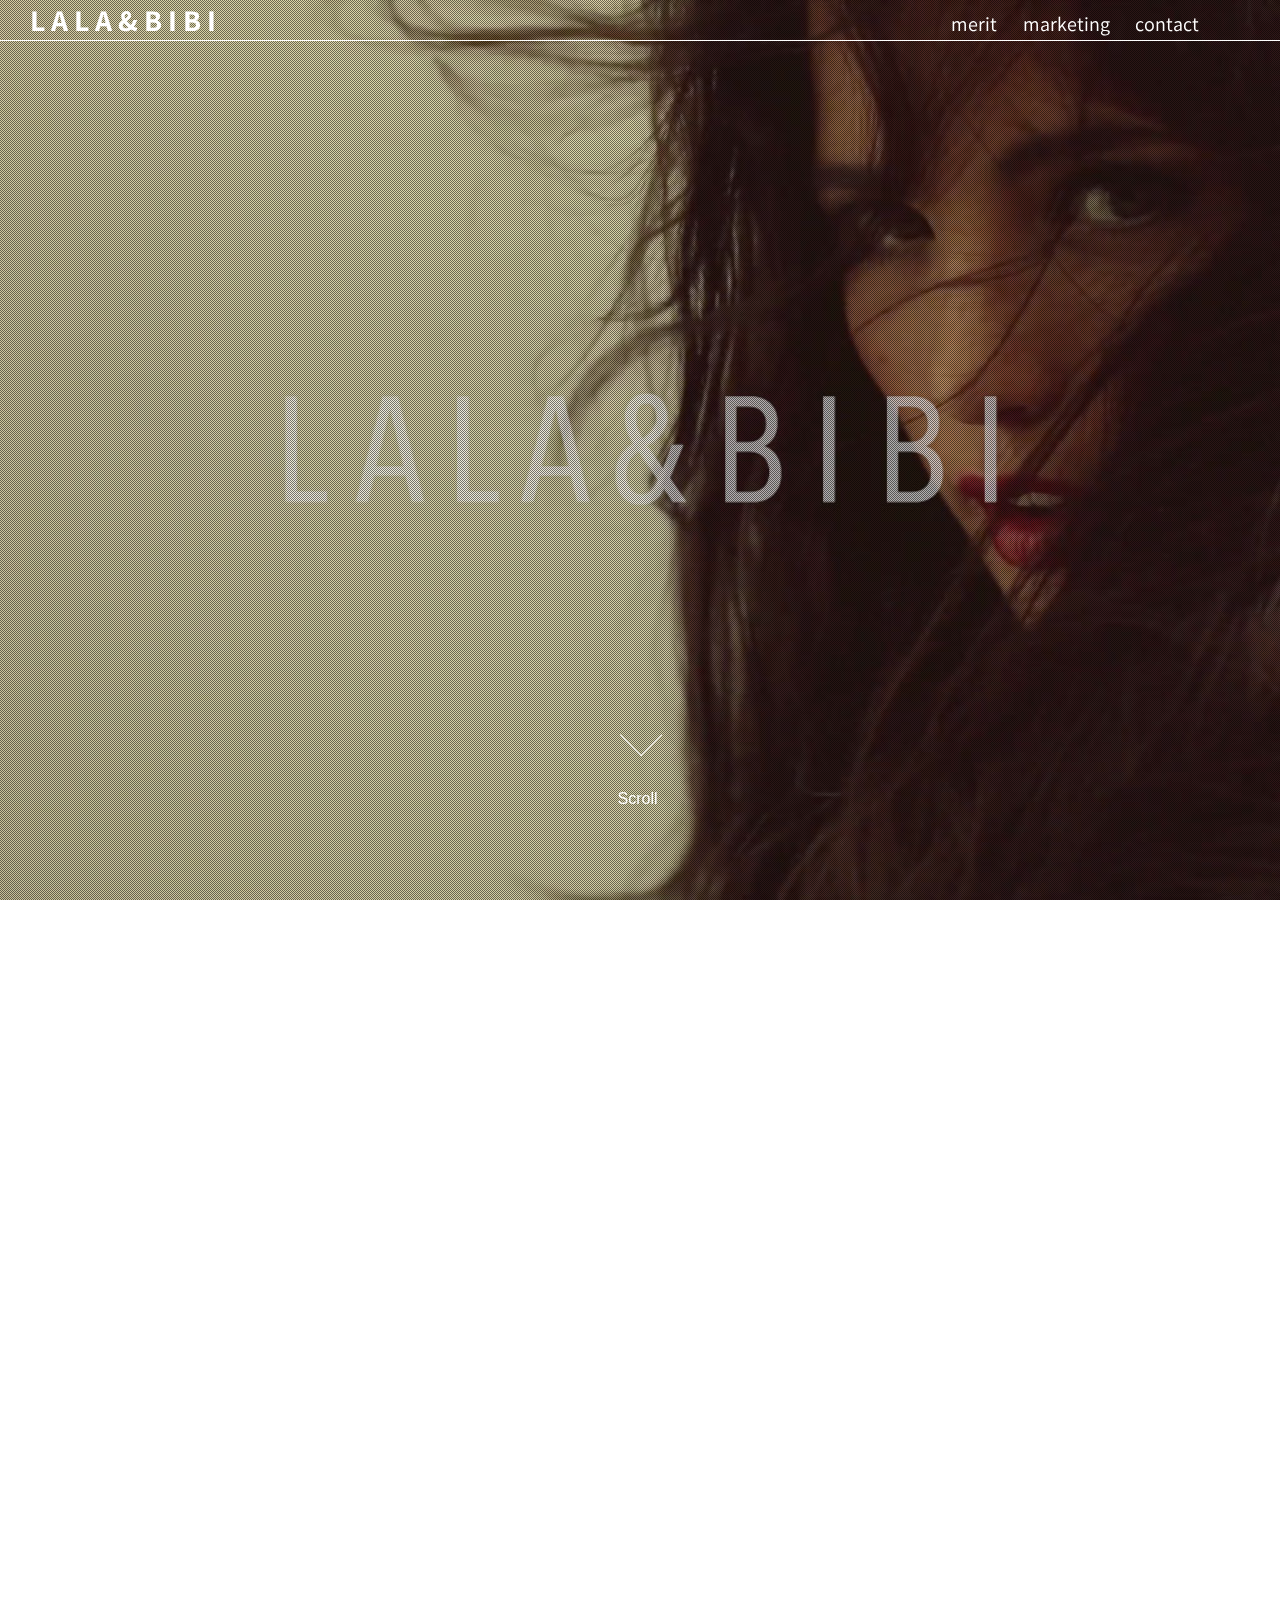
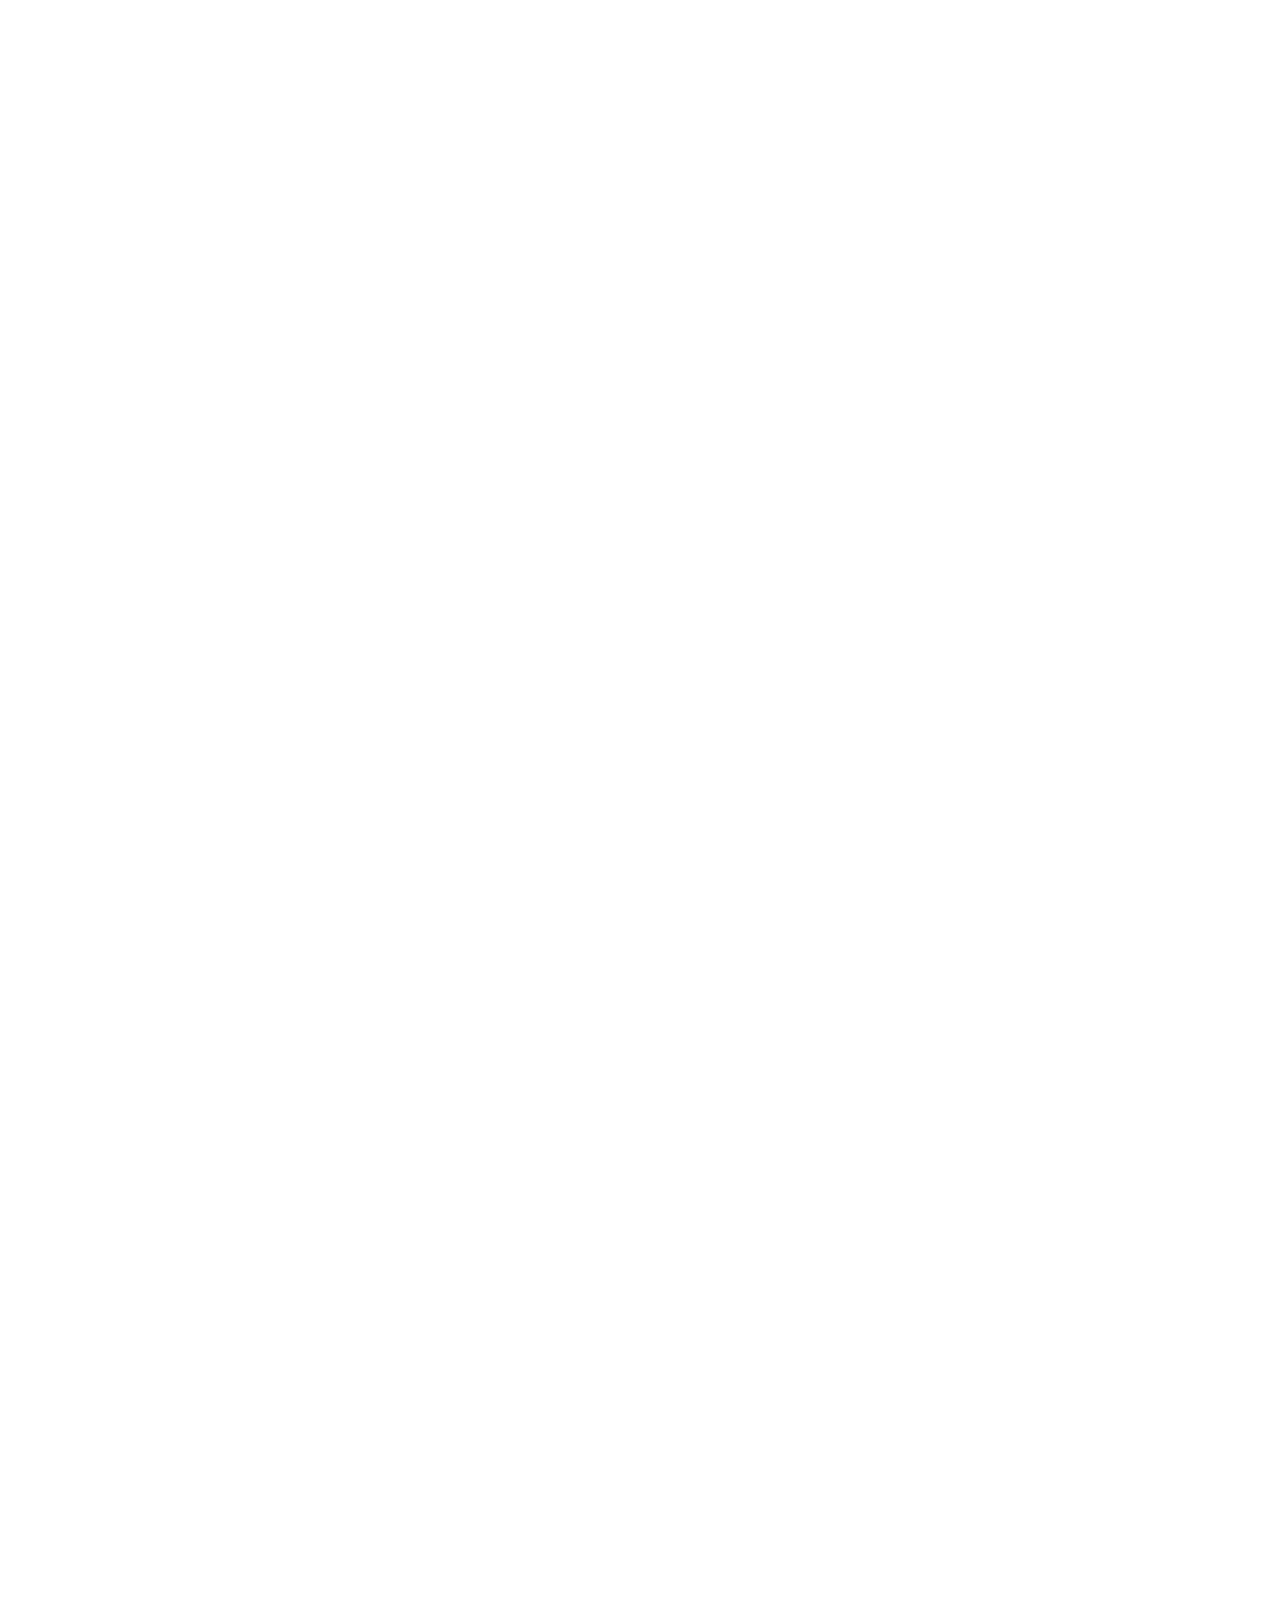
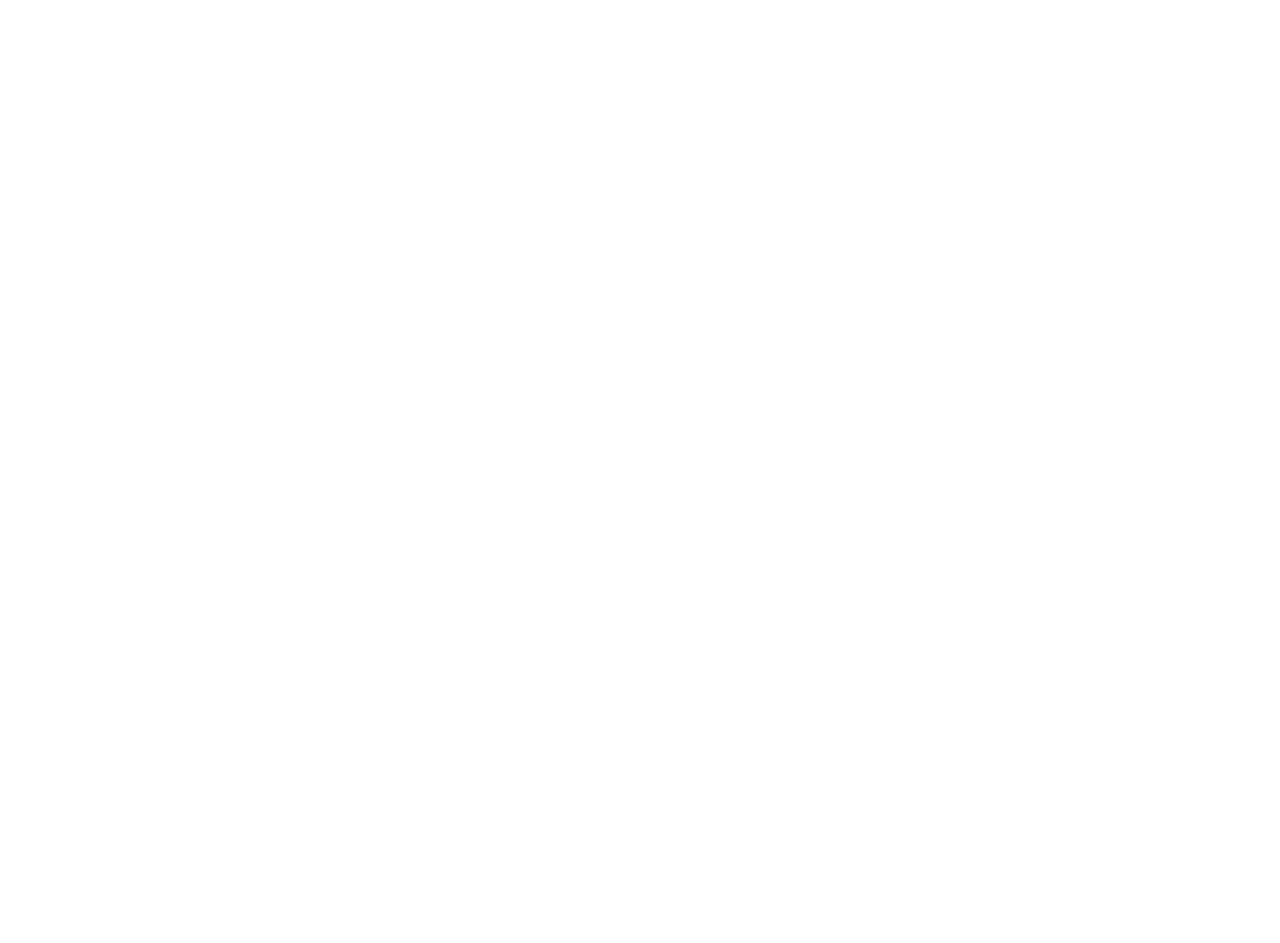
<file: index.html>
<!DOCTYPE html>
<html lang="ja">
<head>
<meta charset="utf-8">
<meta name="keywords" content="補正下着,代理店募集,副業,下着,内職,仕事探し,アルバイト,エステ,エステサロン,ランジェリー">
<meta name="description" content="エリアプラスララでは、LALA&BiBiの補正下着を販売しています。また、販売代理店も募集いますので、副業・内職・仕事探し・アルバイトにもってこいです。">
<meta name="viewport" content="width=device-width,inital-scale=1">
<meta name="robots" content="noindex">
<title>LALA&amp;BIBI</title>
<link rel="stylesheet" type="text/css" href="style.css">
<link rel="stylesheet" type="text/css" href="vegas.css">
<link href="https://fonts.googleapis.com/css?family=Assistant|Karma" rel="stylesheet">
<script src="https://ajax.googleapis.com/ajax/libs/jquery/1.11.0/jquery.min.js"></script>
<script src="js/vegas.min.js"></script>
<script>
$(function(){
  $('body').vegas({
    slides: [
     { src: 'img/bg1.jpg' },
     { src: 'img/bg2.jpg' },
     { src: 'img/bg3.jpg' }
    ],
    delay: 7000,
    timer: false,
    overlay: 'js/overlays/06.png',
    transition: 'fade2',
  });
});
</script>
<script>
	$(function () {
		setTimeout('contact()');
	});

	function contact() {
		$('#contact').animate({
			marginTop: '-=10px'
		}, 800).animate({
			marginTop: '+=10px'
		}, 800);
			setTimeout('contact()', 1600);
	}
</script>
</head>
<body>
    <header>
        <div class="header_title">
            <a href="./">
            <h1 class="title">L A L A &amp; B I B I</h1>
            </a>
        </div>
        <div class="textbox">
            <a class="text" href="./index2.html">merit</a>
            <a class="text" href="./index3.html">marketing</a>
            <a class="text" href="mailto:sy001008356@ind.bbiq.jp?subject=お問い合わせはコチラ
                &amp;body=◎ご担当者名%0d%0a◎会社名%0d%0a◎メールアドレス%0d%0a◎電話番号%0d%0a◎お問い合わせ内容">contact</a>
        </div>
    </header>
    <div class="firstview">
    	<div class="scroll"><span class="arrow"></span>Scroll</div>
    </div>
	<div id="title" class="slide top_header">
  		<h1 class="shop_name">LALA&amp;BIBI</h1>
        <p class="p1">
        ”かわいい”と”機能性”を両立させた補正下着
        </p>
        <iframe src="https://www.youtube.com/embed/1ETvPyeU5ek" frameborder="0" allowfullscreen></iframe>
        <p>TVの情報番組でも紹介されました!</p>
    </div>
	<div id="slide1" class="slide">
  		<div class="title">
            <h1>人気の秘密１ 光電子®繊維</h1>
            <h2>最新のテクノロジーが集結した補正下着</h2>
            <p>&#12304;光電子®繊維とは&#12305;</p>
            <p>純度の高い遠赤外線セラミックスと、特殊なファインセラミックスを<br>
                練り込んだ繊維を使用して、人間の持つ体温を吸収し、<br>
                遠赤エネルギーに変換・増幅させ人体へ再び放射しています。<br>
                生地に練り込んでいるので、効果は半永久的に持続し、<br>
                エネルギー源は体温を利用しているため、安心・安全です。 </p>
            <p>光電子®繊維の遠赤外線がもたらす２つの効果</p>
            <p>&#12304;冷えから体を守る&#12305;</p>
            <p>「冷え」は血管が収縮し、血液の循環が悪くなることで起ります。<br>
            冷え性やむくみやすい人は,血液やリンパの流れが悪くなり、<br>
            老廃物が体内に残りやすくなります。<br>
            光電子®繊維は、体温エネルギーを利用して遠赤エネルギーに変換し、<br>
            人体に放射するため、体を心から温め高い保温力を維持します。</p>
  		</div>
	</div>

    <div id="slide2" class="slide">
        <div class="title">
            <h1>人気の秘密２ APファイバー</h1>
            <p>&#12304;着ているだけでアンチエイジング&#12305;</p>
            <p>和名で「電気石」と呼ばれる花崗岩“トルマリン”を<br>
            生地に練り込むことで、上質のマイナスイオン効果を発揮し、<br>
            マイナスイオン、遠赤外線、消臭など複数の機能を発揮する特殊繊維です。<br>
            電気などのエネルギーを使わず、静止状態でも常に700～800個もの<br>
            マイナスイオンを発生させるため、リラクゼーション効果や<br>
            消臭効果、 UVカットなどの機能をもっています。 <br>
            バランスのとれたイオン空間を作ることで
            人間の生活環境により良い生活環境に戻すことができ、<br>
            着用する人が本当にリラックスできる状態をつくり出します。<br>
            また、人体を遠赤外線効果で暖める効果があり、寝具などにも活用されています。
            </p>
            <p>&#12304;APファイバーのマイナスイオンに期待される効果&#12305;</p>
            <p>遠赤効果（消臭・抗菌、血行の促進など）<br>
            リラクゼーション効果（副交感神経の活発化、α波の発生、
            血中酸素濃度の増加、血流改善など）<br>
            その他（UVカット・水分子の細分化など）
            </p>
        </div>
	</div>

	<div id="slide3" class="slide">
  		<div class="title">
    		<h1>人気の秘密３ アクアジョブ</h1>
            <p>&#12304;アクアジョブとは？&#12305;</p>
            <p>吸水・速乾性に優れた、旭化成開発の高機能繊維素材。<br>
            一般的なポリエステルに比べて繊維の構造が複雑なため、<br>
            ソフトな肌触りで汗などの水分を素早くたっぷり吸収、<br>
            吸った汗を肌に戻さず素早く拡散するので、肌をいつも快適なサラサラの状態に保ちます。<br>
            また、洗濯後の乾きが早く、お手入れしやすいのも特徴。<br>
            肌に直接身につけるインナーに、まさしく最適な素材です。</p>
  		</div>
  		<div id="contact">
 			<a href="mailto:sy001008356@ind.bbiq.jp?subject=お問い合わせはコチラ
    			&amp;body=◎ご担当者名%0d%0a◎会社名%0d%0a◎メールアドレス%0d%0a◎電話番号%0d%0a◎お問い合わせ内容">
        		<img src="img/contact1.png" alt="contact">
    		</a>
		</div>
        <div class="logo">
            <a href="./">
                <img src="img/logo02.png" width="207" height="28">
            </a>
        </div>
        <div class="menu">
            <a class="text2" href="./index4.html">LALA&amp;BIBI</a>
            <a class="text2" href="./index2.html">merit</a>
            <a class="text2" href="./index3.html">marketing</a>
        </div>
	</div>
</body>
</html>
</file>
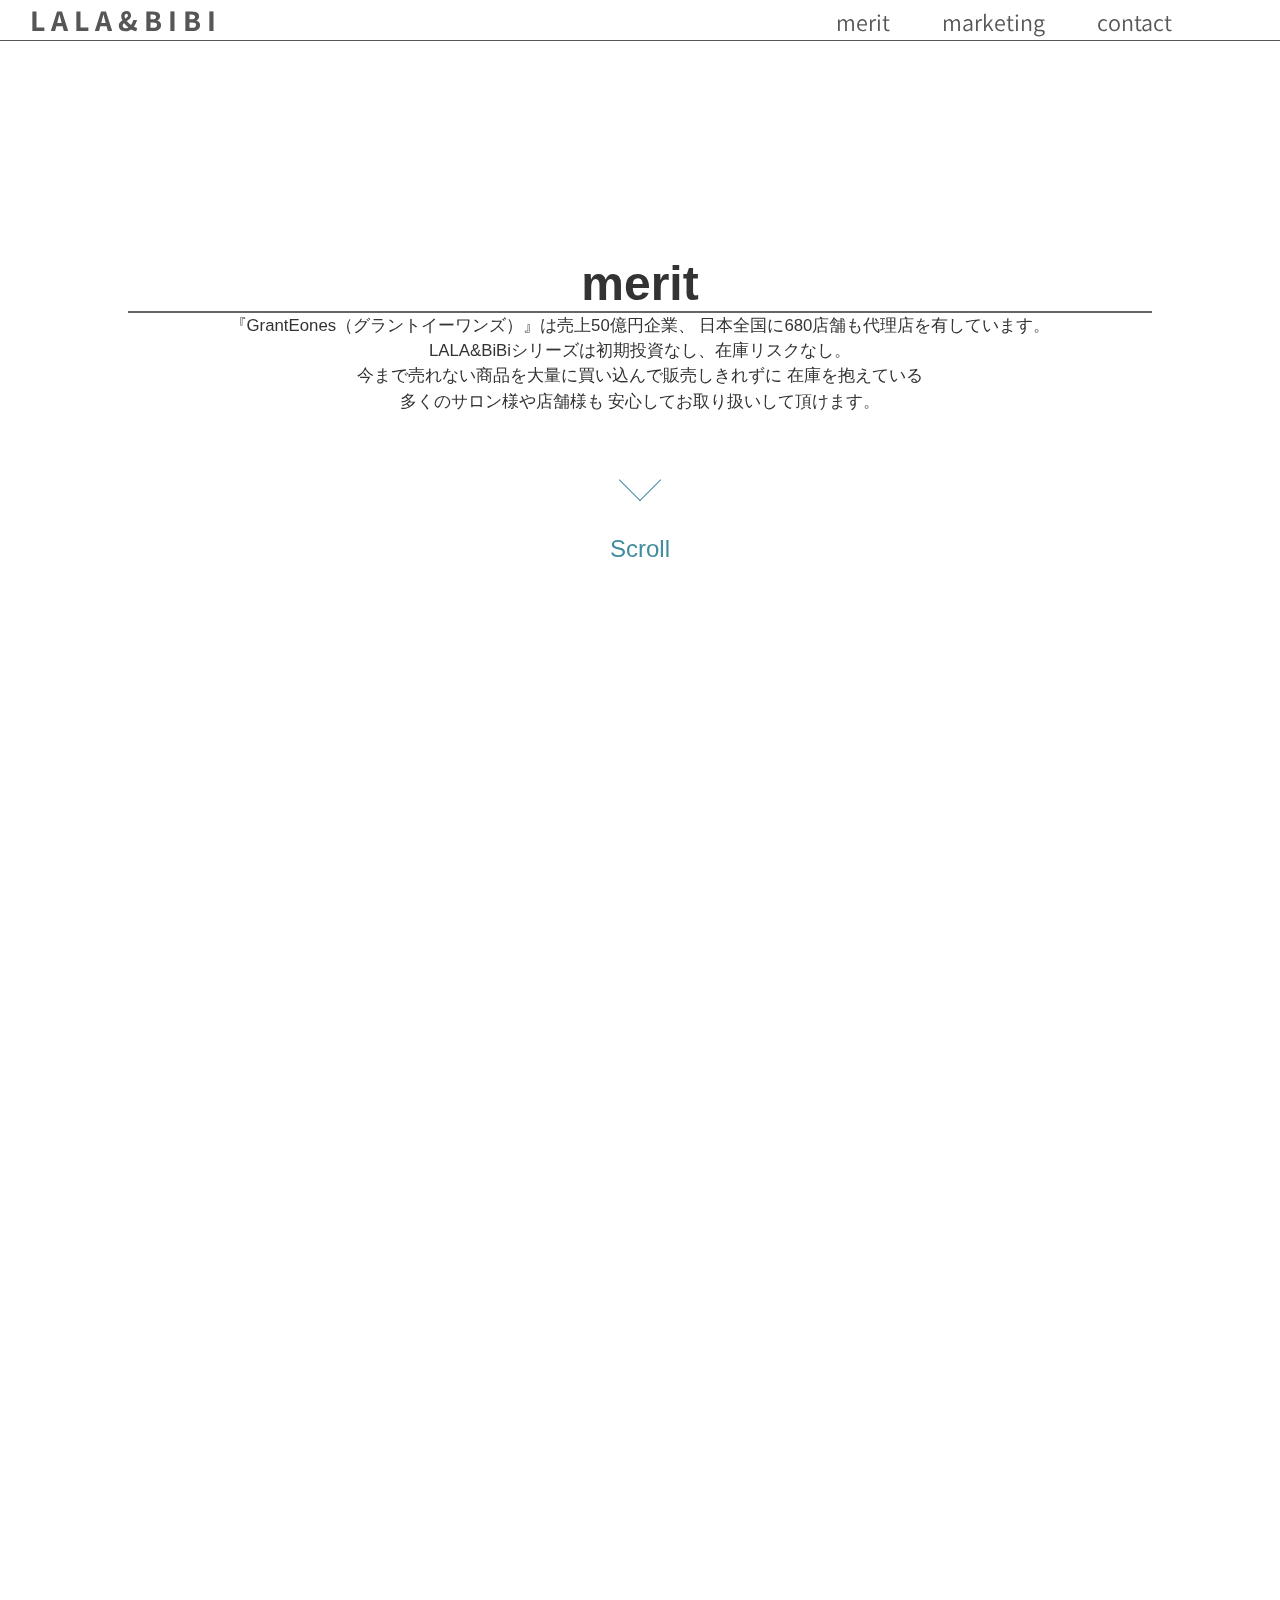
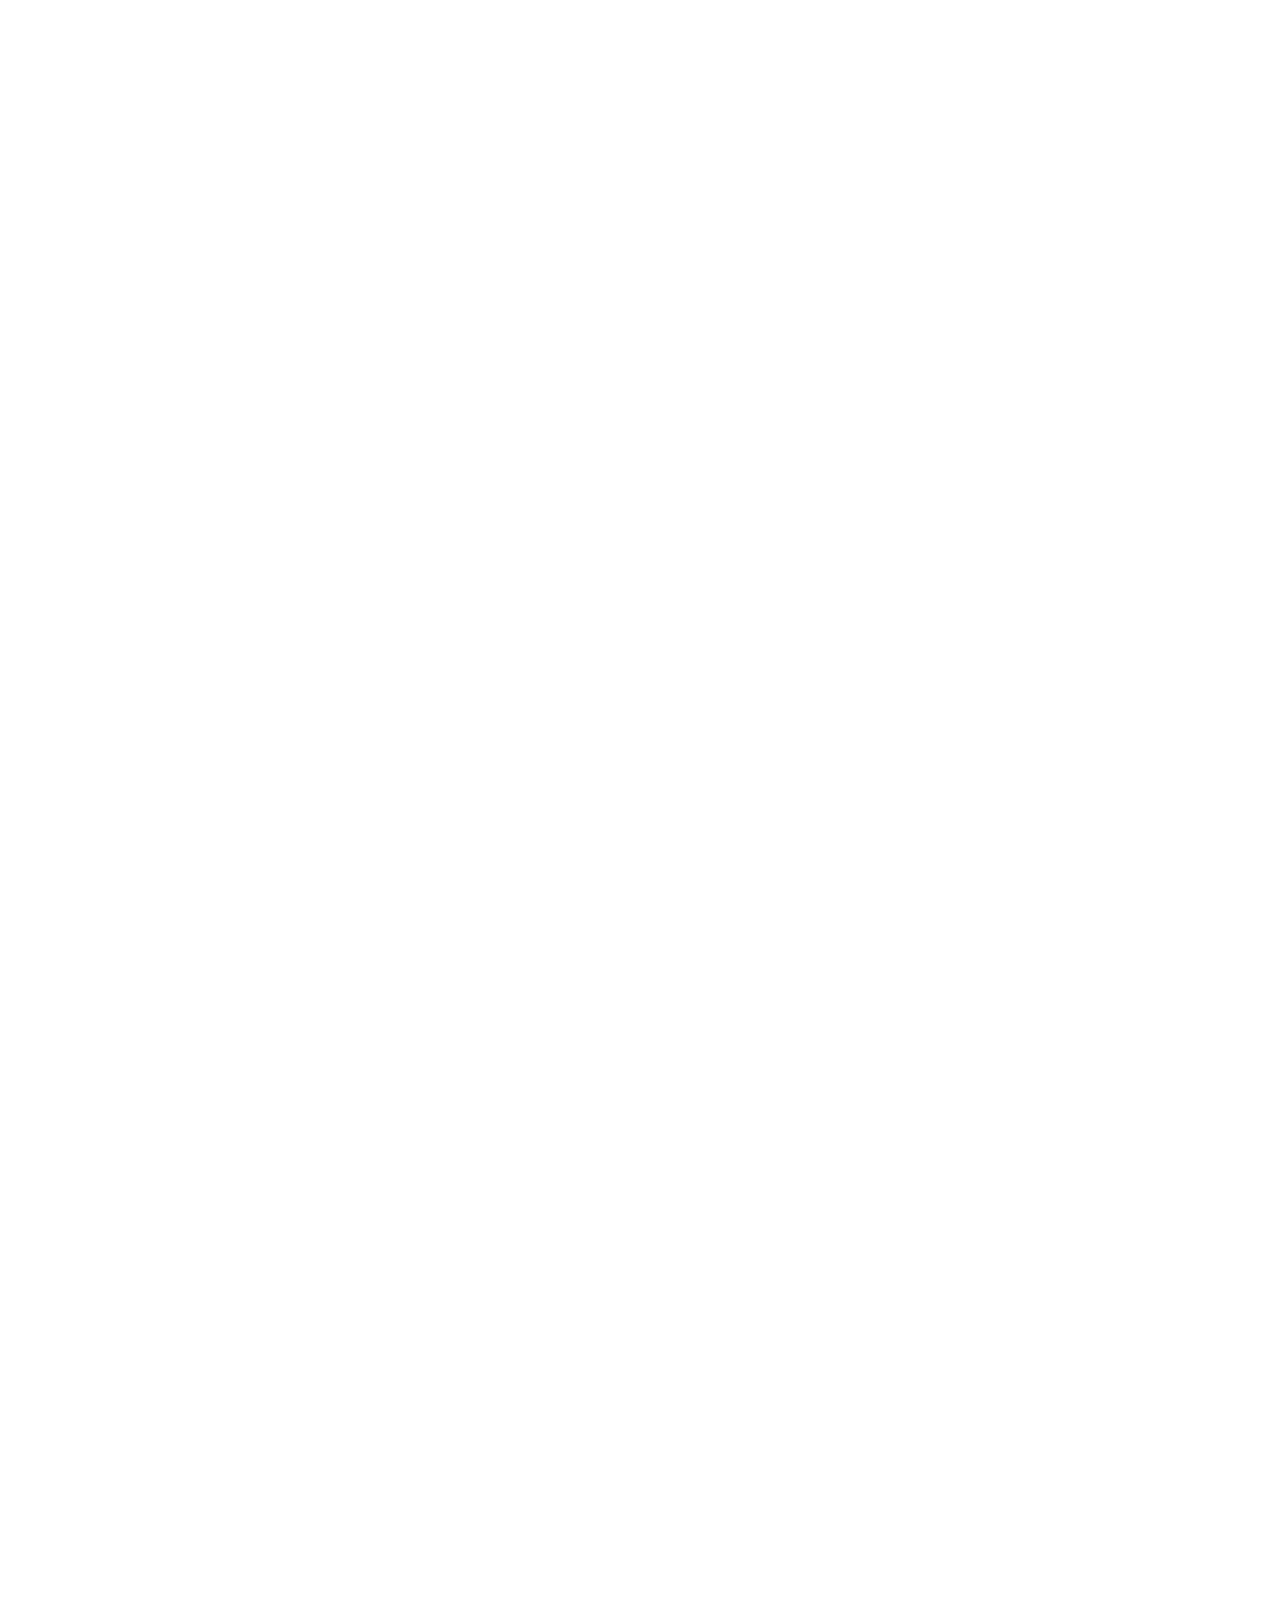
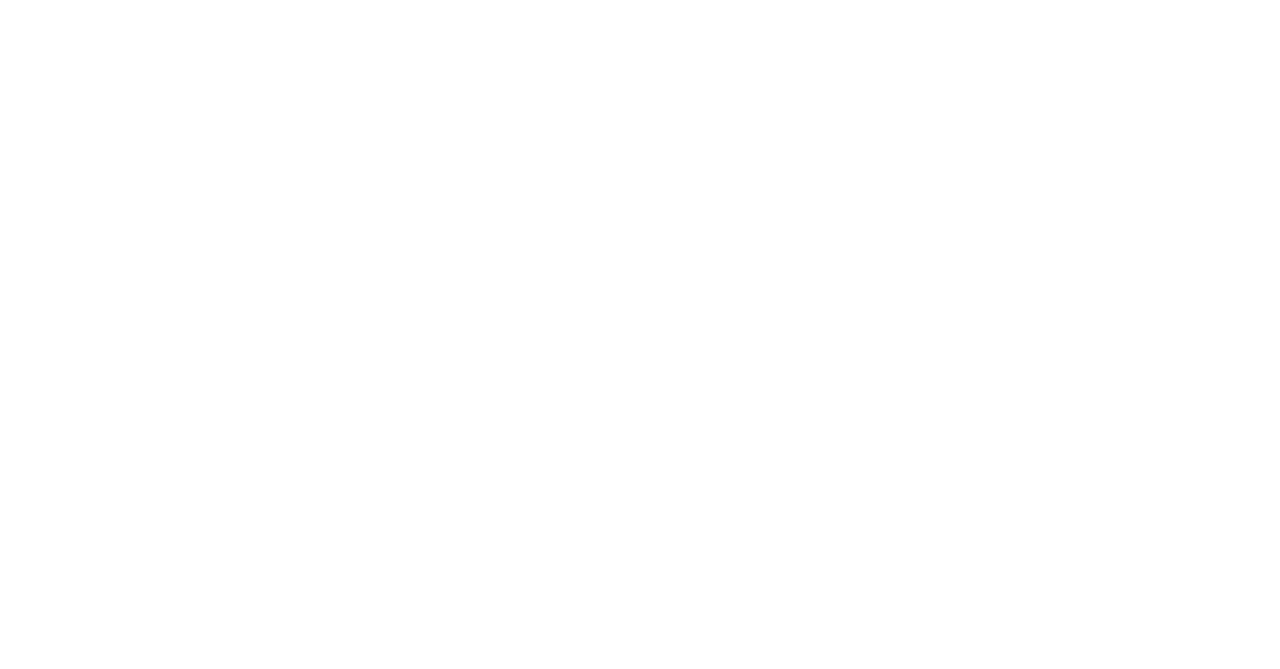
<file: index2.html>
<!doctype html>
<html>
<head>
<meta charset="UTF-8">
<meta name="keywords" content="補正下着,代理店募集,副業,下着,内職,仕事探し,アルバイト,エステ,エステサロン,ランジェリー">
<meta name="description" content="エリアプラスララでは、LALA&BiBiの補正下着を販売しています。また、販売代理店も募集いますので、副業・内職・仕事探し・アルバイトにもってこいです。">
<meta name="viewport" content="width=device-width,inital-scale=1">
<meta name="robots" content="noindex">
<title>LALA&amp;BIBI 販売店のメリット</title>
<link rel="stylesheet" type="text/css" href="style2.css">
<link href="https://fonts.googleapis.com/css?family=Assistant|Karma" rel="stylesheet">
<script src="http://ajax.googleapis.com/ajax/libs/jquery/1.11.1/jquery.min.js"></script>
<script>
	$(function () {
	setTimeout('contact()');
	});

	function contact() {
	$('#contact').animate({
		marginTop: '-=10px'
	}, 800).animate({
		marginTop: '+=10px'
	}, 800);
		setTimeout('contact()', 1600);
	}
</script>
</head>
<body>
	<header>
	<div class="header_title">
        <a href="./">
        <h1>L A L A &amp; B I B I</h1>
        </a>
    </div>
    <nav class="gnav">
        <a class="navi" href="./index2.html">merit</a>
        <a class="navi" href="./index3.html">marketing</a>
        <a class="navi" href="mailto:sy001008356@ind.bbiq.jp?subject=お問い合わせはコチラ
            &amp;body=◎ご担当者名%0d%0a◎会社名%0d%0a◎メールアドレス%0d%0a◎電話番号%0d%0a◎お問い合わせ内容">contact</a>
    </nav>
    </header>
	<div id="title" class="slide top_header">
  		<h1 class="merit">merit</h1>
        <p class="p1">
        『GrantEones（グラントイーワンズ）』は売上50億円企業、
        日本全国に680店舗も代理店を有しています。<br>
        LALA&amp;BiBiシリーズは初期投資なし、在庫リスクなし。<br>
        今まで売れない商品を大量に買い込んで販売しきれずに
        在庫を抱えている<br>多くのサロン様や店舗様も
        安心してお取り扱いして頂けます。
        </p>
        <div class="scroll"><span class="arrow"></span>Scroll</div>
    </div>

	<div id="slide1" class="slide">
  		<div class="title">
    		<h1>販売店のメリット</h1>
    			<p>必要な時に必要な分だけ１点からお取り扱い可能<br>
					まず店舗で商品を取り扱う場合、一定の商品を仕入れなければ対応できませんよね？<br>
                    また、サンプル購入を強いられる場合も多々あります。<br>
                    しかし『GrantEones（グラントイーワンズ）』のLALA&amp;BIBIシリーズはそんな必要はないんです。<br>
                    LALA&amp;BIBIシリーズの販売の仕組みは至って簡単!<br>
                    エステやアロマ、ブティックなどに来店いただいたお客様に商品を紹介するだけなんです。<br>
                    その理由は全国にいるプロのアドバイザーがいるから。<br>
                    ご興味がある方に必要な分だけ販売するので全くリスクはありません。<br>
               	</p>
  		</div>
	</div>

    <div id="slide2" class="slide">
 		<div class="title">
    		<h1>エステ、整体、ブティック　あらゆる業種業態に対応</h1>
    			<p>代理店などの販売契約を結ぶ場合、規約や規制などに縛られている場合も多々ありますよね？<br>
                	『GrantEones（グラントイーワンズ）』のLALA&amp;BIBIシリーズは
                    販売したい店舗ならどこでも取扱いできます。<br>
                	エステ、美容、アロマなどの美容系サロンはもちろん、ブティックや洋品店などのアパレル業界、<br>
                	または全く店舗を持たない個人の方まで販売が可能なのです。<br>
                	もし独立や開業をご検討されたい方は、『GrantEones（グラントイーワンズ）』の<br>
                	LALA&amp;BIBIシリーズを取り扱ってみたらいかがでしょう？
				</p>
  		</div>
	</div>

	<div id="slide3" class="slide">
  		<div class="title">
    		<h1>女性目線で開発されたセクシーなデザインと機能性</h1>
   			 	<p>今までの補正矯正下着のイメージは「ダサい」「きつい」「暑い」など着心地も<br>
                    デザインも単調で良いイメージを持たれていない方も多いのではないでしょうか？<br>
                    『GrantEones（グラントイーワンズ）』のLALA&amp;BIBIシリーズは
                    斬新なデザインとその効果で話題となっています。<br>
                	ピンクやブルーなどのかわいいカラーはもちろん、
                	フランス製のストレッチリバーレースなど素材にも<br>
                    こだわったデザインに加え、7cm伸縮するパワーネットをあしらい着心地も抜群！<br>
                    見ているだけで着けたくなる、そのかわいさが販売の助けになることでしょう。
            	</p>
  		</div>
  		<div id="contact">
 			<a href="mailto:sy001008356@ind.bbiq.jp?subject=お問い合わせはコチラ
    			&amp;body=◎ご担当者名%0d%0a◎会社名%0d%0a◎メールアドレス%0d%0a◎電話番号%0d%0a◎お問い合わせ内容">
        		<img src="img/contact1.png" alt="contact">
    		</a>
		</div>
        <div class="logo">
            <a href="./">
                <img src="img/logo.png" width="207" height="28">
            </a>
        </div>
        <div class="menu">
            <a class="text" href="./index4.html">LALA&amp;BIBI</a>
            <a class="text" href="./index2.html">merit</a>
            <a class="text" href="./index3.html">marketing</a>
        </div>
	</div>


</body>
</html>
</file>
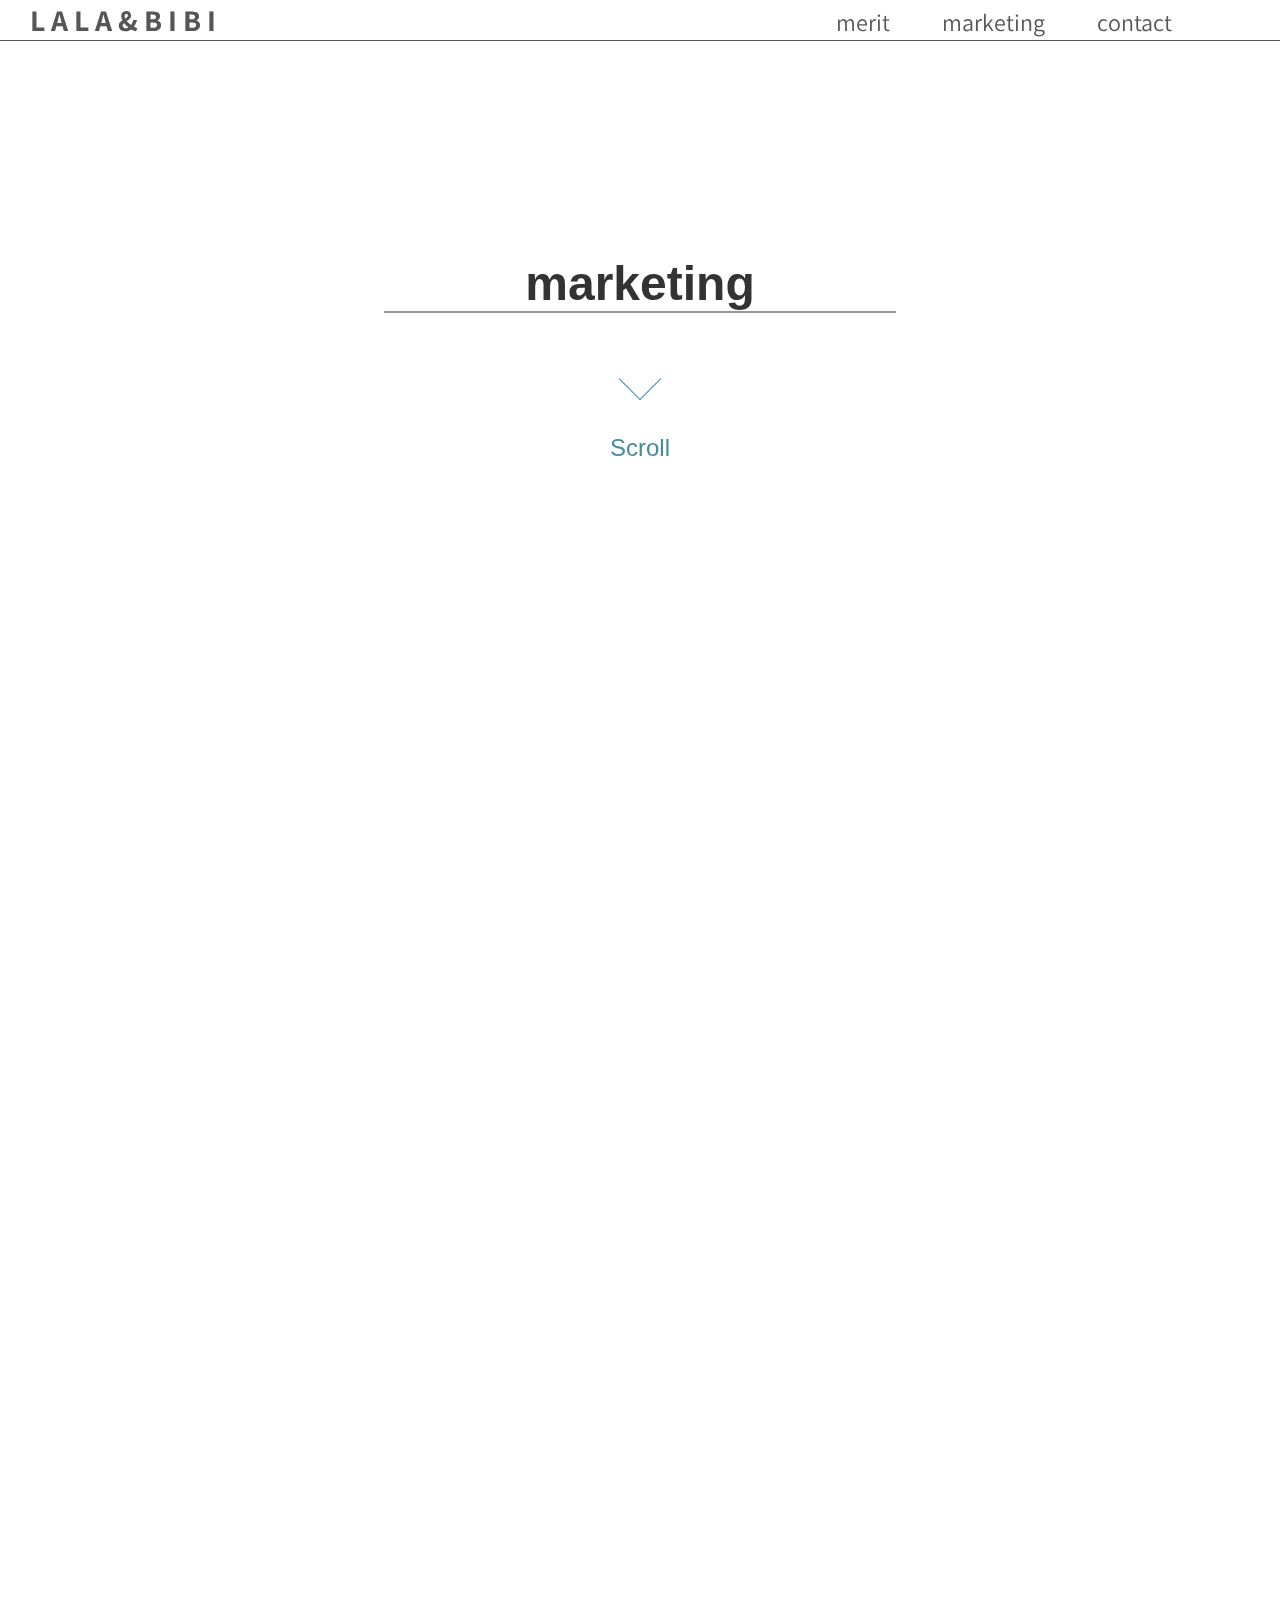
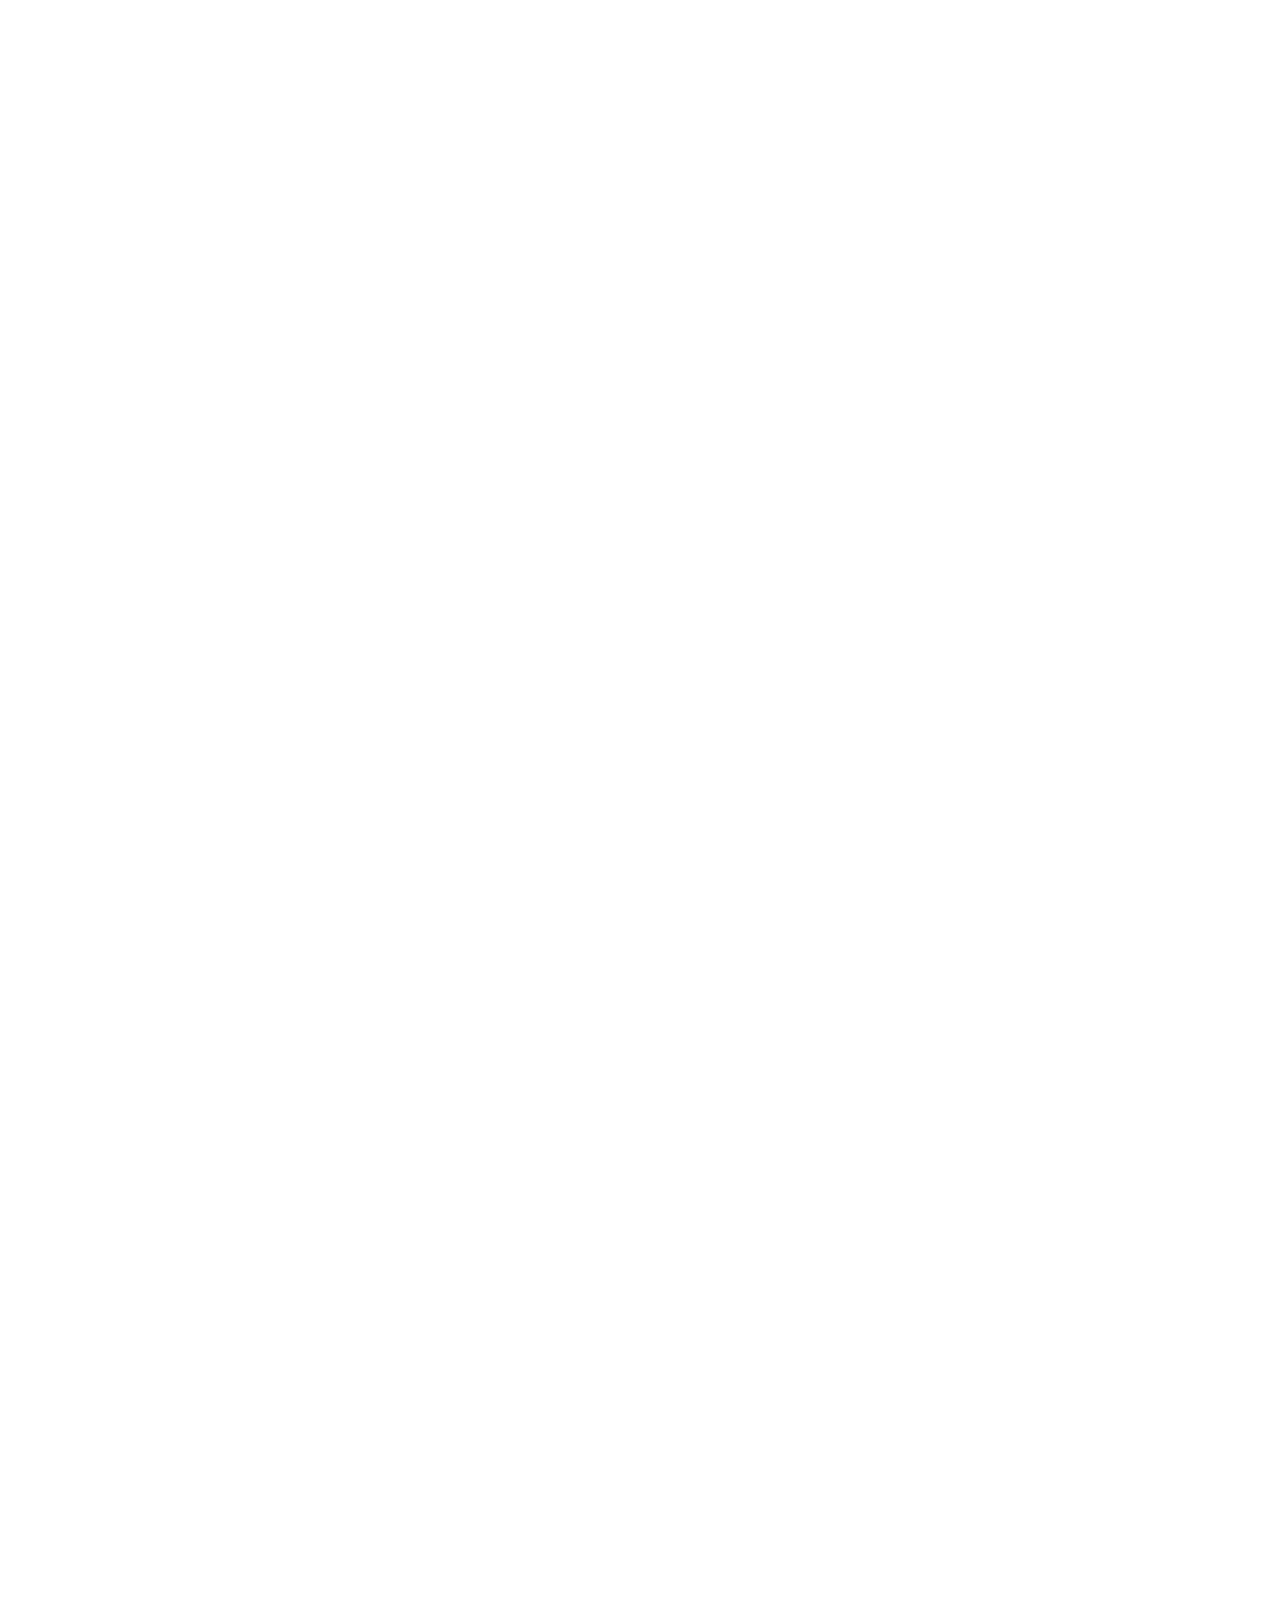
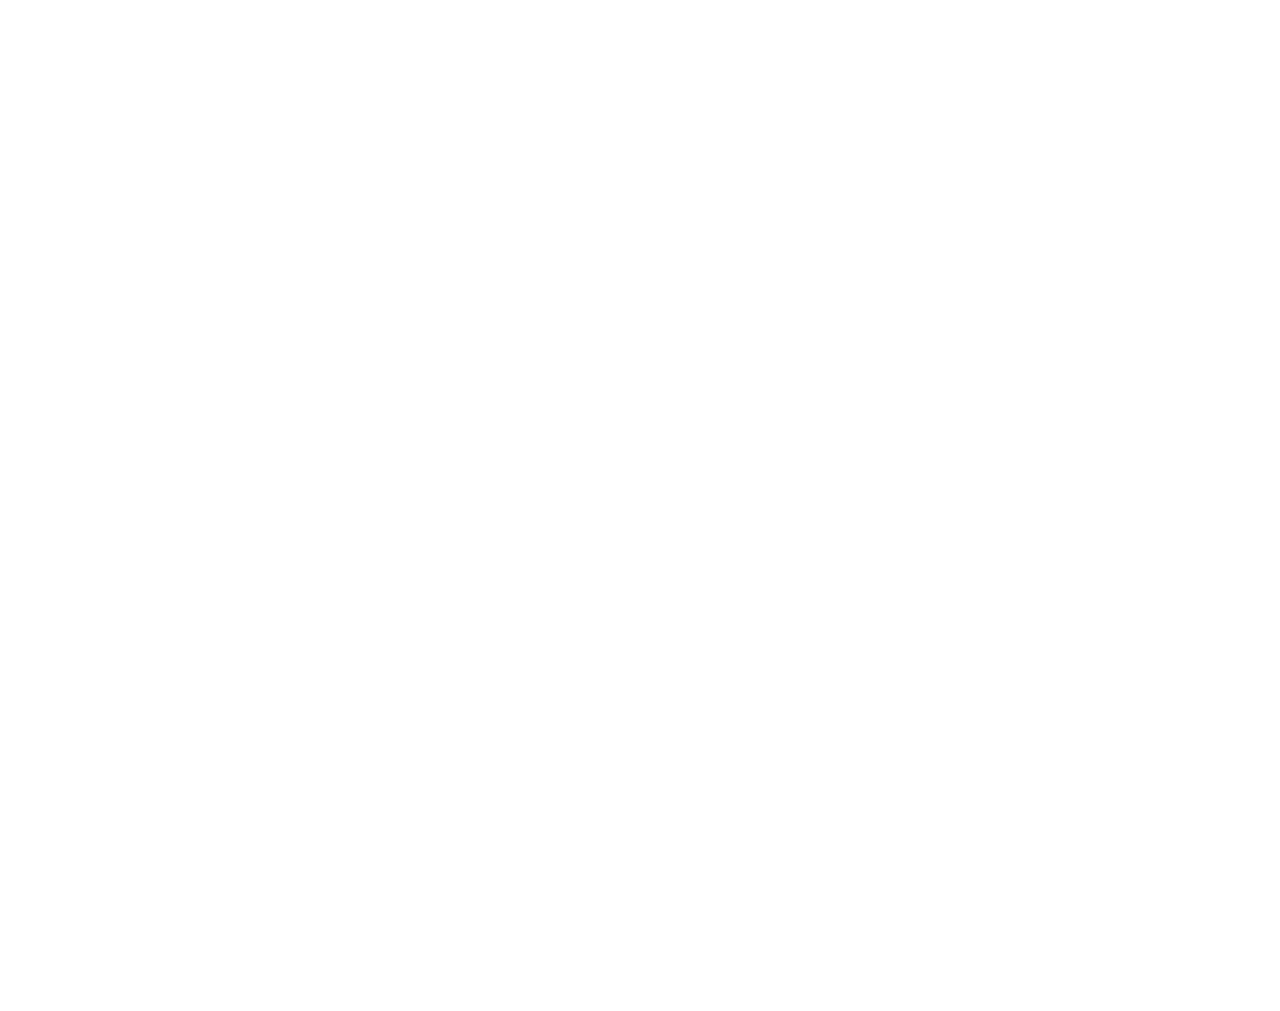
<file: index3.html>
<!doctype html>
<html>
<head>
<meta charset="UTF-8">
<meta name="keywords" content="補正下着,代理店募集,副業,下着,内職,仕事探し,アルバイト,エステ,エステサロン,ランジェリー">
<meta name="description" content="エリアプラスララでは、LALA&BiBiの補正下着を販売しています。また、販売代理店も募集いますので、副業・内職・仕事探し・アルバイトにもってこいです。">
<meta name="viewport" content="width=device-width,inital-scale=1">
<meta name="robots" content="noindex">
<title>LALA&amp;BIBI 販売の仕組み</title>
<link rel="stylesheet" type="text/css" href="style3.css">
<link href="https://fonts.googleapis.com/css?family=Assistant|Karma" rel="stylesheet">
<script src="http://ajax.googleapis.com/ajax/libs/jquery/1.11.1/jquery.min.js"></script>
<script type="text/javascript" src="./jquery.inview.js"></script>

<script>
	$(function() {
		$('.list-mv07').on('inview', function(event, isInView, visiblePartX, visiblePartY) {
		if(isInView){
			$(this).stop().addClass('mv07');
		}
		else{
			$(this).stop().removeClass('mv07');
		}
		});
	});
</script>
<script>
	$(function () {
		setTimeout('contact()');
	});

	function contact() {
		$('#contact').animate({
			marginTop: '-=10px'
		}, 800).animate({
			marginTop: '+=10px'
		}, 800);
			setTimeout('contact()', 1600);
	}
</script>
</head>

<body>
<header>
	<div class="header_title">
        <a href="./">
        <h1>L A L A &amp; B I B I</h1>
        </a>
    </div>
    <nav class="gnav">
        <a class="navi" href="./index2.html">merit</a>
        <a class="navi" href="./index3.html">marketing</a>
        <a class="navi" href="mailto:sy001008356@ind.bbiq.jp?subject=お問い合わせはコチラ
            &amp;body=◎ご担当者名%0d%0a◎会社名%0d%0a◎メールアドレス%0d%0a◎電話番号%0d%0a◎お問い合わせ内容">contact</a>
    </nav>
    </header>
<div id="title" class="slide top_header">
	<h1 class="marketing">marketing</h1>
	<div class="scroll"><span class="arrow"></span>Scroll</div>
</div>

<div id="slide1" class="slide">
	<div class="title">
    	<h1>どんな業種、業態にも対応</h1>
    	<p>
        エステやアロマサロン、ブティック、整体院まで<br>
        どんな業種、業態でも販売可能な仕組みを設けています。<br>
        面倒な手続きは一切不要、ご興味のある方を
        ご紹介するだけで、販売がすぐにでも可能です。<br>
        詳しい流れは以下からご確認下さい。
        </p>
    </div>
 		<ul class="list">
			<li class="list-mv07">
            	<img src="img/aroma1.jpg"　width="320" height="213"></li>
			<li class="list-mv07">
            	<img src="img/aroma3.jpg" width="320" height="213"></li>
            <li class="list-mv07">
            	<img src="img/aroma2.jpg" width="320" height="213"></li>
		</ul>
</div>

<div id="slide2" class="slide">
  <div class="title2">
    <h1>取り扱い開始から販売に至るまで</h1>
    <p class="step">&#12304;STEP1&#12305;申し込み</p>
    <p>まずは販売の仕組みや販売方法、掛け率等を<br>
        詳しくお伝えしますので、当社にお問い合わせ下さい。<br>
        取扱いの申込は簡単な申込み書を記載いただきます。<br>
        その後はすぐにでも販売が可能になります。</p>
   	<p class="step">&#12304;STEP2&#12305;店舗でご紹介・販促</p>
    <p>既存で店舗をお持ちのお客様は販売のパンフレットなど、<br>
    	各種ツールをご用意させていただきますので、そちらをご紹介下さい。<br>
		その後、ご興味があるお客様がいらっしゃったら採寸やご試着の段取りに移って参ります。<br>
        全国にプロのアドバイザーもおりますので是非ご活用ください。</p>
    <p class="step">&#12304;STEP3&#12305;採寸・ご試着</p>
    <p>お客様の個人個人に最適なランジェリーを選ぶため、皆様にご試着頂いております。<br>
    	多彩なサイズや種類があるのもLALA&amp;BiBiシリーズの魅力です。<br>
		また、まだ不慣れで不安という店舗様はランジェリーアドバイザーが<br>
        すべて取り仕切りますので、とても安心です。</p>
    <p class="step">&#12304;STEP4&#12305;ご購入・リピート</p>
    <p>ご試着でお客様が気に入って頂けたら、ご購入いただきます。<br>
    	このように商品の特性上とても高価なものになるので、<br>
        安心してご購入いただける仕組みを設けています。<br>
		また、商品の良さを実感して頂いた約40%のお客様が<br>
        追加のリピート購入をしております。</p>
  </div>
  </div>

<div id="slide3" class="slide">
	<div class="title3">
    	<h1>個人・法人・店舗問わず代理店として全国展開が可能。</h1>
        <p>&#12304;代理店契約&#12305;皆様こちらの契約からスタートされます。<br>
            &#12304店舗契約&#12305;本格的に参入したい店舗様向け
            &#12304;企業契約&#12305;一括購入の必要あり<br>
            &#12304;OEM契約&#12305;単位は500枚から &#12304;海外出店&#12305;各種諸条件あり<br>
            上記のように企業様の規模や、スタイルにあった様々な契約を設けております。<br>
            まずはお試しという方も、LALA&amp;BIBIシリーズを
            本格的なビジネスとしてご活用したい方も<br>
            皆様に有利な条件でご案内できますのでまずはお問い合わせ下さい。
        </p>
    </div>
	<div id="contact">
 		<a href="mailto:sy001008356@ind.bbiq.jp?subject=お問い合わせはコチラ&amp;body=◎ご担当者名%0d%0a◎会社名%0d%0a◎メールアドレス%0d%0a◎電話番号%0d%0a◎お問い合わせ内容">
        <img src="img/contact1.png" alt="contact">
    	</a>
	</div>
    <div class="logo">
        <a href="./">
        <img src="img/logo.png" width="207" height="28">
        </a>
    </div>
    <div class="menu">
        <a class="text" href="./index4.html">LALA&amp;BIBI</a>
        <a class="text" href="./index2.html">merit</a>
        <a class="text" href="./index3.html">marketing</a>
    </div>
</div>

</body>
</html>
</file>
<file: style.css>
@charset "UTF-8";
/* CSS Document */
/*
font-family: 'Assistant', sans-serif;
font-family: 'Karma', serif;
*/


html {
	height: 100%;
	overflow: hidden;
}

body { 
	margin:0;
	padding:0;
	perspective: 1px;
	transform-style: preserve-3d;
	height: 100%;
	overflow-y: scroll;
	overflow-x: hidden;
	font-family:"ヒラギノ角ゴ Pro W3", "Hiragino Kaku Gothic Pro", "メイリオ", Meiryo, Osaka, "ＭＳ Ｐゴシック", "MS PGothic", sans-serif;
}

img{
	border-style:none;
}

.scroll{
	padding-top:70px;
	position:relative;
	width:45px;
	height:50px;
	margin:80vh auto 0;
	color:#FFFFFF;
}
.arrow{
	position:absolute;
	top:0;
	left:45%;
	width:30px;
	height:30px;
	margin-left:-12px;
	border-left:1px solid #FFFFFF;
	border-bottom:1px solid #FFFFFF;
	-webkit-transform:rotate(-45deg);
	transform:rotate(-45deg);
	-webkit-animation:sdb 1.5s infinite;
	animation:sdb 1.5s infinite;
	box-sizing:border-box;
}

@-webkit-keyframes sdb {
	0% {
		-webkit-transform:rotate(-45deg) translate(0, 0);
		opacity:0;
	}
	50% {
		opacity:1;
	}
	100% {
		-webkit-transform:rotate(-45deg) translate(-20px, 20px);
		opacity:0;
	}
}
@keyframes sdb {
	0% {
		transform:rotate(-45deg) translate(0, 0);
		opacity:0;
	}
	50% {
		opacity:1;
	}
	100% {
		transform:rotate(-45deg) translate(-20px, 20px);
		opacity:0;
	}
}

/* PC&タブレット端末向けCSS */
@media screen and (min-width:768px) {
body{
	-webkit-text-size-adjust:100%;
	margin:0;
	padding:0px;
}

header{
	color:#FFF;
	border-bottom:solid thin;
	width:100%;
	z-index:100;
	position:fixed;
}

.header_title{
	font-size:30px;
	margin:0;
	display:inline-block;
	width:40%;
}

.header_title h1{
	font-size:30px;
	margin:0;
	font-family: 'Assistant', sans-serif;
	display:inline;
	padding-left:1em;
	color:#FFFFFF;
}

.header_title a{
	color:#FFFFFF;
}

.textbox{
	display:inline-block;
	padding-right:1em;
	white-space:nowrap;
	width:55%;
	text-align:right;
}


a{
	text-decoration: none;
}

a:hover{
	color:#17AFD5;
}

/*.text{
	color:#FFF;
	font-size:150%;
	display:inline-block;
	margin-right:10%;
	text-decoration: none;
	font-family: 'Assistant', sans-serif;
}*/

.firstview{
	width:100%;
	height:30vh;
}

.bgslideshow { 
	position: fixed; 
	left:0; 
	top:0; 
	z-index: -1; 
	height: 100%; 
	width: 100%;
}  
.bgslideshow img {
	 position: absolute;
	 min-height: 100%;
	 min-width: 800px;
	 width: 100%;
	 height: auto;
	 left:0; top:0;
}

.shop_name{
   font-size: 200%;
   border-bottom:solid 2px #666;
   width:100%;
   margin:0 auto;
   z-index:1;
}
h1{
	font-size:200%;
}
p {
  font-size: 100%;
  line-height: 150%;
  color: #333;
  margin:0 auto;
  font-weight:700;
}
.p1{
	font-size:70%;
	color:#333;	
}

.slide {
  position: relative;
  padding:10%;
  /*min-height: 100%;*/
  width: 100%;
  box-sizing: border-box;
  /*box-shadow: 0 -1px 10px rgba(0, 0, 0, .7);*/
}

.header_title{
	font-size:30px;
	margin:0;
	display:inline-block;
	width:40%;
}

.gnav{
	display:inline-block;
	padding-right:0.5em;
	white-space:nowrap;
	width:55%;
	text-align:right;
}

.navi{
	color:#565656;
	font-size:150%;
	display:inline-block;
	margin-right:2em;
	text-decoration: none;
	font-family: 'Assistant', sans-serif;
}

.top_header {
  text-align: center;
  font-size: 150%;
  color:#333;
}

#title {
	background-color:#FFF;
	background-attachment: fixed;
	margin:0 auto;
}

#title iframe{
	width:50%;
	height:45vh;
	margin:20px auto 0;
}

#slide1{
  background-image:url(img/rarabibi_bg1.jpg);
  /*transform: translateZ(-1px) scale(2);
  z-index:-1;*/
  background-size: cover;
  background-attachment: fixed;
  z-index:-1;
}

#slide2 {
  background-image:url(img/rarabibi_bg2.jpg);
  background-size: cover;
  z-index:2;
}

#slide3{
  background-image:url(img/rarabibi_bg3.jpg);
  background-size: cover;
  background-attachment: fixed;
  /*overflow:hidden;*/
  z-index:3;
}

.photo{
	background-repeat:no-repeat;
	position:relative;
	background-attachment:fixed;
}

#contact{
	padding:0 0 20% 60%;
}

#contact img{
	width:100%;
}


.logo{
	width:20%;
	display:block;
	color:#565656;
}

.text{
	color:#FFFFFF;
	font-size:20px;
	display:inline-block;
	margin-right:3%;
	text-decoration: none;
	font-family: 'Assistant', sans-serif;
}

.text2{
	color:#565656;
	font-size:20px;
	display:inline-block;
	margin-right:3%;
	text-decoration: none;
	font-family: 'Assistant', sans-serif;
}


footer{
	height:15%;
}

.menu{
	display:block;
	width:40%;
	margin-top:10%;
}

.menu a:hover{
	color:#17AFD5;
}

}

/* スマホ向けCSS */
@media screen and (max-width:767px) {
body{
	-webkit-text-size-adjust:100%;
	margin:0;
	padding:0px;
}

header{
	color:#FFF;
	border-bottom:solid thin;
	width:100%;
	z-index:100;
	position:fixed;
}

.header_title{
	font-size:150%;
	margin:0;
	display:block;
	/*width:40%;*/
}

.header_title h1{
	font-size:150%;
	margin:0 0 0.5em;
	font-family: 'Assistant', sans-serif;
	/*display:inline;*/
	padding-left:0.2em;
}

.header_title a{
	color:#FFFFFF;
}

.textbox{
	display:block;
	padding-left:0.5em;
	white-space:nowrap;
	width:70%;
	text-align:right;
}


a{
	text-decoration: none;
}

/*.text{
	color:#FFF;
	font-size:120%;
	display:inline-block;
	margin-right:10%;
	text-decoration: none;
	font-family: 'Assistant', sans-serif;
}*/

.bgslideshow { 
	position: fixed; 
	left:0; 
	top:0; 
	z-index: -1; 
	height: 100%; 
	width: 100%;
}  
.bgslideshow img {
	 position: absolute;
	 min-height: 100%;
	 min-width: 800px;
	 width: 100%;
	 height: auto;
	 left:0; top:0;
}

.shop_name{
   font-size: 200%;
   border-bottom:solid 2px #666;
   width:90%;
   margin:10% auto;
}
h1{
	font-size:190%;
}
p {
  font-size: 100%;
  line-height: 150%;
  color: #333;
  margin:0 auto;
  }
.p1{
	font-size:70%;
	color:#333;
	}

.slide {
  position: relative;
  padding: 30% 10% 30% 10%;
  min-height: 100%;
  width: 100%;
  box-sizing: border-box;
  /*box-shadow: 0 -1px 10px rgba(0, 0, 0, .7);*/
}


.title {
  padding:8%;
  text-align:center;
  background: rgba(255,255,255, .7); 
}

.slide, .slide:before {
  background: 50% 50% / cover;  
}

header{
	color:#FFF;
	border-bottom:solid thin;
	width:100%;
	z-index:100;
	position:fixed;
}

.header_title{
	font-size:150%;
	margin:0;
	display:block;
	/*width:40%;*/
}

.header_title h1{
	font-size:150%;
	margin:0;
	font-family: 'Assistant', sans-serif;
	color:#565656;
	padding:0.2em;
}

.header_title a{
	color:#FFFFFF;
}

.textbox{
	display:block;
	padding-left:0.5em;
	white-space:nowrap;
	width:70%;
	text-align:right;
}


a{
	text-decoration: none;
}

.gnav{
	width:990%;
	padding-left:1em;
}

.navi{
	color:#565656;
	font-size:120%;
	display:inline-block;
	margin-right:1em;
	text-decoration: none;
	font-family: 'Assistant', sans-serif;
}

.top_header {
  text-align: center;
  font-size: 150%;
  color:#333;
}

#title {
	background-color:#FFF;
	background-attachment: fixed;
	margin:0 auto;
}

#title iframe{
	width:100%;
	height:35vh; 
	margin:20px auto 0;
}

#slide1{
  background-image:url(img/rarabibi_bg1.jpg);
  /*transform: translateZ(-1px) scale(2);
  z-index:-1;*/
  background-size: cover;
  background-attachment: fixed;
  z-index:-1;
}

#slide2 {
  background-image:url(img/rarabibi_bg2.jpg);
  background-size: cover;
  z-index:2;
}

#slide3{
  background-image:url(img/rarabibi_bg3.jpg);
  background-size: cover;
  background-attachment: fixed;
  /*overflow:hidden;*/
  z-index:3;
}

#contact{
	width:60%;
	margin:10% auto;
}

#contact img{
	width:100%;
}

.logo{
	width:40%;
	display:block;
	margin:0 auto;
}
.text{
	color:#FFFFFF;
	font-size:20px;
	display:inline-block;
	margin-right:3%;
	text-decoration: none;
	font-family: 'Assistant', sans-serif;
}

.text2{
	color:#565656;
	font-size:20px;
	display:inline-block;
	margin-right:3%;
	text-decoration: none;
	font-family: 'Assistant', sans-serif;
}
.menu{
	width:40%;
	display:block;
	margin:10% auto 0;
}

.menu a:hover{
	color:#17AFD5;
}

}
</file>
<file: vegas.css>
.vegas-wrapper,
.vegas-overlay,
.vegas-timer,
.vegas-slide,
.vegas-slide-inner {
    position: absolute;
    top: 0;
    left: 0;
    bottom: 0;
    right: 0;
    overflow: hidden;
    border: none;
    padding: 0;
    margin: 0;
}

.vegas-overlay {
    opacity: .5;
    background: transparent url(overlays/02.png) center center repeat;
}

.vegas-timer {
    top: auto;
    bottom: 0;
    height: 2px;
}
    .vegas-timer-progress {
        width: 0%;
        height: 100%;
        background: white;
        -webkit-transition: width ease-out;
                transition: width ease-out;
    }
        .vegas-timer-running .vegas-timer-progress {
            width: 100%;
        }

.vegas-slide,
.vegas-slide-inner {
    margin: 0;
    padding: 0;
    background: transparent center center no-repeat;
    -webkit-transform: translateZ(0);
            transform: translateZ(0);
}

body .vegas-container {
    overflow: hidden !important;
    position: relative;
}
    
.vegas-video {
    min-width: 100%; 
    min-height: 100%;
    width: auto; 
    height: auto;
}

body.vegas-container {
    overflow: auto;
    position: static;
    /*z-index: -2;*/
}

    body.vegas-container > .vegas-timer,
    body.vegas-container > .vegas-overlay,
    body.vegas-container > .vegas-slide {
        /*position: fixed;*/
        z-index: -1;
    }

    /* Target Safari IOS7+ in order to add 76px */
    _::full-page-media, _:future, 
    :root body.vegas-container > .vegas-slide,
    :root body.vegas-container > .vegas-overlay {
        bottom: -76px;
    }

/*************************
    Transitions
 *************************/

/* fade */
.vegas-transition-fade,
.vegas-transition-fade2 {
    opacity: 0;
}

.vegas-transition-fade-in,
.vegas-transition-fade2-in {
    opacity: 1;
}

.vegas-transition-fade2-out {
    opacity: 0;
}

/* blur */
.vegas-transition-blur,
.vegas-transition-blur2 {
    opacity: 0;
    -webkit-filter: blur(32px);
            filter: blur(32px);
}

.vegas-transition-blur-in,
.vegas-transition-blur2-in {
    opacity: 1;
    -webkit-filter: blur(0px);
            filter: blur(0px);
}

.vegas-transition-blur2-out {
    opacity: 0;
}

/* flash */
.vegas-transition-flash,
.vegas-transition-flash2 {
    opacity: 0;
    -webkit-filter: brightness(25);
            filter: brightness(25);
}

.vegas-transition-flash-in,
.vegas-transition-flash2-in {
    opacity: 1;
    -webkit-filter: brightness(1);
            filter: brightness(1);
}

.vegas-transition-flash2-out {
    opacity: 0;
    -webkit-filter: brightness(25);
            filter: brightness(25);
}

/* negative */
.vegas-transition-negative,
.vegas-transition-negative2 {
    opacity: 0;
    -webkit-filter: invert(100%);
            filter: invert(100%);
}

.vegas-transition-negative-in,
.vegas-transition-negative2-in {
    opacity: 1;
    -webkit-filter: invert(0);
            filter: invert(0);
}

.vegas-transition-negative2-out {
    opacity: 0;
    -webkit-filter: invert(100%);
            filter: invert(100%);
}

/* burn */
.vegas-transition-burn,
.vegas-transition-burn2 {
    opacity: 0;
    -webkit-filter: contrast(1000%) saturate(1000%);
            filter: contrast(1000%) saturate(1000%);
}

.vegas-transition-burn-in,
.vegas-transition-burn2-in {
    opacity: 1;
    -webkit-filter: contrast(100%) saturate(100%);
            filter: contrast(100%) saturate(100%);
}

.vegas-transition-burn2-out {
    opacity: 0;
    -webkit-filter: contrast(1000%) saturate(1000%);
            filter: contrast(1000%) saturate(1000%);
}

/* slideLeft */
.vegas-transition-slideLeft,
.vegas-transition-slideLeft2 {
    -webkit-transform: translateX(100%);
            transform: translateX(100%);
}

.vegas-transition-slideLeft-in,
.vegas-transition-slideLeft2-in {
    -webkit-transform: translateX(0%);
            transform: translateX(0%); 
}

.vegas-transition-slideLeft2-out {
    -webkit-transform: translateX(-100%);
            transform: translateX(-100%);
}

/* slideRight */
.vegas-transition-slideRight,
.vegas-transition-slideRight2 {
    -webkit-transform: translateX(-100%);
            transform: translateX(-100%);
}

.vegas-transition-slideRight-in,
.vegas-transition-slideRight2-in {
    -webkit-transform: translateX(0%);
            transform: translateX(0%); 
}

.vegas-transition-slideRight2-out {
    -webkit-transform: translateX(100%);
            transform: translateX(100%);
}

/* slideUp */
.vegas-transition-slideUp,
.vegas-transition-slideUp2 {
    -webkit-transform: translateY(100%);
            transform: translateY(100%);
}

.vegas-transition-slideUp-in,
.vegas-transition-slideUp2-in {
    -webkit-transform: translateY(0%);
            transform: translateY(0%); 
}

.vegas-transition-slideUp2-out {
    -webkit-transform: translateY(-100%);
            transform: translateY(-100%);
}

/* slideDown */
.vegas-transition-slideDown,
.vegas-transition-slideDown2 {
    -webkit-transform: translateY(-100%);
            transform: translateY(-100%);
}

.vegas-transition-slideDown-in,
.vegas-transition-slideDown2-in {
    -webkit-transform: translateY(0%);
            transform: translateY(0%); 
}

.vegas-transition-slideDown2-out {
    -webkit-transform: translateY(100%);
            transform: translateY(100%);
}

/* zoomIn */
.vegas-transition-zoomIn,
.vegas-transition-zoomIn2 {
    -webkit-transform: scale(0);
            transform: scale(0);
    opacity: 0;
}

.vegas-transition-zoomIn-in,
.vegas-transition-zoomIn2-in {
    -webkit-transform: scale(1);
            transform: scale(1);
    opacity: 1;
}

.vegas-transition-zoomIn2-out {
    -webkit-transform: scale(2);
            transform: scale(2);
    opacity: 0;
}

/* zoomOut */
.vegas-transition-zoomOut,
.vegas-transition-zoomOut2 {
    -webkit-transform: scale(2);
            transform: scale(2);
    opacity: 0;
}

.vegas-transition-zoomOut-in,
.vegas-transition-zoomOut2-in {
    -webkit-transform: scale(1);
            transform: scale(1);
    opacity: 1;
}

.vegas-transition-zoomOut2-out {
    -webkit-transform: scale(0);
            transform: scale(0);
    opacity: 0;
}

/* swirlLeft */
.vegas-transition-swirlLeft,
.vegas-transition-swirlLeft2 {
    -webkit-transform: scale(2) rotate(35deg);
            transform: scale(2) rotate(35deg);
    opacity: 0;
}

.vegas-transition-swirlLeft-in,
.vegas-transition-swirlLeft2-in {
    -webkit-transform: scale(1) rotate(0deg);
            transform: scale(1) rotate(0deg); 
    opacity: 1;
}

.vegas-transition-swirlLeft2-out {
    -webkit-transform: scale(2) rotate(-35deg);
            transform: scale(2) rotate(-35deg);
    opacity: 0;
}

/* swirlRight */
.vegas-transition-swirlRight,
.vegas-transition-swirlRight2 {
    -webkit-transform: scale(2) rotate(-35deg);
            transform: scale(2) rotate(-35deg);
    opacity: 0;
}

.vegas-transition-swirlRight-in,
.vegas-transition-swirlRight2-in {
    -webkit-transform: scale(1) rotate(0deg);
            transform: scale(1) rotate(0deg);
    opacity: 1;
}

.vegas-transition-swirlRight2-out {
    -webkit-transform: scale(2) rotate(35deg);
            transform: scale(2) rotate(35deg);
    opacity: 0;
}

/*************************
    Animations
 *************************/

.vegas-animation-kenburns {
    -webkit-animation: kenburns ease-out;
            animation: kenburns ease-out;
}

@-webkit-keyframes kenburns {
    0% {
        -webkit-transform: scale(1.5);
                transform: scale(1.5);
    }
    100% {
        -webkit-transform: scale(1);
                transform: scale(1);
    }
}
@keyframes kenburns {
    0% {
        -webkit-transform: scale(1.5);
                transform: scale(1.5);
    }
    100% {
        -webkit-transform: scale(1);
                transform: scale(1);
    }
}

.vegas-animation-kenburnsUp {
    -webkit-animation: kenburnsUp ease-out;
            animation: kenburnsUp ease-out;
}
@-webkit-keyframes kenburnsUp {
    0% {
        -webkit-transform: scale(1.5) translate(0, 10%);
                transform: scale(1.5) translate(0, 10%);
    }
    100% {
        -webkit-transform: scale(1) translate(0, 0);
                transform: scale(1) translate(0, 0);
    }
}
@keyframes kenburnsUp {
    0% {
        -webkit-transform: scale(1.5) translate(0, 10%);
                transform: scale(1.5) translate(0, 10%);
    }
    100% {
        -webkit-transform: scale(1) translate(0, 0);
                transform: scale(1) translate(0, 0);
    }
}

.vegas-animation-kenburnsDown {
    -webkit-animation: kenburnsDown ease-out;
            animation: kenburnsDown ease-out;
}
@-webkit-keyframes kenburnsDown {
    0% {
        -webkit-transform: scale(1.5) translate(0, -10%);
                transform: scale(1.5) translate(0, -10%);
    }
    100% {
        -webkit-transform: scale(1) translate(0, 0);
                transform: scale(1) translate(0, 0);
    }
}
@keyframes kenburnsDown {
    0% {
        -webkit-transform: scale(1.5) translate(0, -10%);
                transform: scale(1.5) translate(0, -10%);
    }
    100% {
        -webkit-transform: scale(1) translate(0, 0);
                transform: scale(1) translate(0, 0);
    }
}

.vegas-animation-kenburnsLeft {
    -webkit-animation: kenburnsLeft ease-out;
            animation: kenburnsLeft ease-out;
}
@-webkit-keyframes kenburnsLeft {
    0% {
        -webkit-transform: scale(1.5) translate(10%, 0);
                transform: scale(1.5) translate(10%, 0);
    }
    100% {
        -webkit-transform: scale(1) translate(0, 0);
                transform: scale(1) translate(0, 0);
    }
}
@keyframes kenburnsLeft {
    0% {
        -webkit-transform: scale(1.5) translate(10%, 0);
                transform: scale(1.5) translate(10%, 0);
    }
    100% {
        -webkit-transform: scale(1) translate(0, 0);
                transform: scale(1) translate(0, 0);
    }
}

.vegas-animation-kenburnsRight {
    -webkit-animation: kenburnsRight ease-out;
            animation: kenburnsRight ease-out;
}
@-webkit-keyframes kenburnsRight {
    0% {
        -webkit-transform: scale(1.5) translate(-10%, 0);
                transform: scale(1.5) translate(-10%, 0);
    }
    100% {
        -webkit-transform: scale(1) translate(0, 0);
                transform: scale(1) translate(0, 0);
    }
}
@keyframes kenburnsRight {
    0% {
        -webkit-transform: scale(1.5) translate(-10%, 0);
                transform: scale(1.5) translate(-10%, 0);
    }
    100% {
        -webkit-transform: scale(1) translate(0, 0);
                transform: scale(1) translate(0, 0);
    }
}

.vegas-animation-kenburnsUpLeft {
    -webkit-animation: kenburnsUpLeft ease-out;
            animation: kenburnsUpLeft ease-out;
}
@-webkit-keyframes kenburnsUpLeft {
    0% {
        -webkit-transform: scale(1.5) translate(10%, 10%);
                transform: scale(1.5) translate(10%, 10%);
    }
    100% {
        -webkit-transform: scale(1) translate(0, 0);
                transform: scale(1) translate(0, 0);
    }
}
@keyframes kenburnsUpLeft {
    0% {
        -webkit-transform: scale(1.5) translate(10%, 10%);
                transform: scale(1.5) translate(10%, 10%);
    }
    100% {
        -webkit-transform: scale(1) translate(0, 0);
                transform: scale(1) translate(0, 0);
    }
}

.vegas-animation-kenburnsUpRight {
    -webkit-animation: kenburnsUpRight ease-out;
            animation: kenburnsUpRight ease-out;
}
@-webkit-keyframes kenburnsUpRight {
    0% {
        -webkit-transform: scale(1.5) translate(-10%, 10%);
                transform: scale(1.5) translate(-10%, 10%);
    }
    100% {
        -webkit-transform: scale(1) translate(0, 0);
                transform: scale(1) translate(0, 0);
    }
}
@keyframes kenburnsUpRight {
    0% {
        -webkit-transform: scale(1.5) translate(-10%, 10%);
                transform: scale(1.5) translate(-10%, 10%);
    }
    100% {
        -webkit-transform: scale(1) translate(0, 0);
                transform: scale(1) translate(0, 0);
    }
}

.vegas-animation-kenburnsDownLeft {
    -webkit-animation: kenburnsDownLeft ease-out;
            animation: kenburnsDownLeft ease-out;
}
@-webkit-keyframes kenburnsDownLeft {
    0% {
        -webkit-transform: scale(1.5) translate(10%, -10%);
                transform: scale(1.5) translate(10%, -10%);
    }
    100% {
        -webkit-transform: scale(1) translate(0, 0);
                transform: scale(1) translate(0, 0);
    }
}
@keyframes kenburnsDownLeft {
    0% {
        -webkit-transform: scale(1.5) translate(10%, -10%);
                transform: scale(1.5) translate(10%, -10%);
    }
    100% {
        -webkit-transform: scale(1) translate(0, 0);
                transform: scale(1) translate(0, 0);
    }
}

.vegas-animation-kenburnsDownRight {
    -webkit-animation: kenburnsDownRight ease-out;
            animation: kenburnsDownRight ease-out;
}
@-webkit-keyframes kenburnsDownRight {
    0% {
        -webkit-transform: scale(1.5) translate(-10%, -10%);
                transform: scale(1.5) translate(-10%, -10%);
    }
    100% {
        -webkit-transform: scale(1) translate(0, 0);
                transform: scale(1) translate(0, 0);
    }
}
@keyframes kenburnsDownRight {
    0% {
        -webkit-transform: scale(1.5) translate(-10%, -10%);
                transform: scale(1.5) translate(-10%, -10%);
    }
    100% {
        -webkit-transform: scale(1) translate(0, 0);
                transform: scale(1) translate(0, 0);
    }
}
</file>
<file: style2.css>
@charset "UTF-8";
/* CSS Document */
/*
font-family: 'Assistant', sans-serif;
font-family: 'Karma', serif;
*/

html {
  height: 100%;
  overflow: hidden;
}

body { 
  margin:0;
  padding:0;
  perspective: 1px;
  transform-style: preserve-3d;
  height: 100%;
  overflow-y: scroll;
  overflow-x: hidden;
  font-family:"ヒラギノ角ゴ Pro W3", "Hiragino Kaku Gothic Pro", "メイリオ", Meiryo, Osaka, "ＭＳ Ｐゴシック", "MS PGothic", sans-serif;
}

.scroll{
	padding-top:70px;
	position:relative;
	width:70px;
	height:50px;
	margin:5% auto 0;
	color:#428C9F;
}
.arrow{
	position:absolute;
	top:0;
	left:45%;
	width:30px;
	height:30px;
	margin-left:-12px;
	border-left:1px solid #428C9F;
	border-bottom:1px solid #428C9F;
	-webkit-transform:rotate(-45deg);
	transform:rotate(-45deg);
	-webkit-animation:sdb 1.5s infinite;
	animation:sdb 1.5s infinite;
	box-sizing:border-box;
}
@-webkit-keyframes sdb {
	0% {
		-webkit-transform:rotate(-45deg) translate(0, 0);
		opacity:0;
	}
	50% {
		opacity:1;
	}
	100% {
		-webkit-transform:rotate(-45deg) translate(-20px, 20px);
		opacity:0;
	}
}
@keyframes sdb {
	0% {
		transform:rotate(-45deg) translate(0, 0);
		opacity:0;
	}
	50% {
		opacity:1;
	}
	100% {
		transform:rotate(-45deg) translate(-20px, 20px);
		opacity:0;
	}
}

/* PC&タブレット端末向けCSS */
@media screen and (min-width:768px) {

.merit{
   font-size: 200%;
   border-bottom:solid 2px #666;
   width:100%;
   margin:0 auto;
}
h1{
	font-size:200%;
}
p {
  font-size: 100%;
  line-height: 150%;
  color: #333;
  margin:0 auto;
  }
.p1{
	font-size:70%;
	color:#333;
	}

.slide {
  position: relative;
  padding: 20% 10% 10% 10%;
  min-height: 100%;
  width: 100%;
  box-sizing: border-box;
  /*box-shadow: 0 -1px 10px rgba(0, 0, 0, .7);*/
}


.title {
  width: 100%;
  margin:0 auto;
  padding: 5%;
  text-align:center;
  background: rgba(255,255,255, .7); 
}

.slide, .slide:before {
  background: 50% 50% / cover;  
}

header{
	color:#565656;
	border-bottom:solid thin;
	width:100%;
	z-index:100;
	position:fixed;
}

.header_title{
	font-size:30px;
	margin:0;
	display:inline-block;
	width:40%;
}

.header_title h1{
	font-size:30px;
	margin:0;
	font-family: 'Assistant', sans-serif;
	display:inline;
	padding-left:1em;
	color:#565656;
}

.header_title a{
	color:#FFFFFF;
}

.gnav{
	display:inline-block;
	padding-right:0.5em;
	white-space:nowrap;
	width:55%;
	text-align:right;
}


a{
	text-decoration: none;
}

a:hover{
	color:#17AFD5;
}

.navi{
	color:#565656;
	font-size:150%;
	display:inline-block;
	margin-right:2em;
	text-decoration: none;
	font-family: 'Assistant', sans-serif;
}

.top_header {
  text-align: center;
  font-size: 150%;
  color:#333;
}

#title {
	background-color:#FFF;
	background-attachment: fixed;
	margin:0 auto;
}

#slide1{
  background-image:url(img/3.jpg);
  transform: translateZ(-1px) scale(2);
  z-index:-1;
  background-size: cover;
}

#slide2 {
  background-image:url(img/2.jpg);
  background-size: cover;
}

#slide3{
  background-image:url(img/4.jpg);
  background-attachment: fixed;
  overflow:hidden;
}

#contact{
	padding:0 0 20% 60%;
}

#contact img{
	width:100%;
}


.logo{
	width:20%;
	display:block;
}

.text{
	color:#FFF;
	font-size:20px;
	display:inline-block;
	margin-right:3%;
	text-decoration: none;
	font-family: 'Assistant', sans-serif;
}

footer{
	height:15%;
}

.menu{
	display:block;
	width:40%;
	margin-top:10%;
}

.menu a:hover{
	color:#17AFD5;
}

}

/* スマホCSS */
@media screen and (max-width:767px) {

.merit{
   font-size: 200%;
   border-bottom:solid 2px #666;
   width:80%;
   margin:10% auto;
}
h1{
	font-size:190%;
}
p {
  font-size: 100%;
  line-height: 150%;
  color: #333;
  margin:0 auto;
  }
.p1{
	font-size:70%;
	color:#333;
	}

.slide {
  position: relative;
  padding: 30% 10% 30% 10%;
  min-height: 100%;
  width: 100%;
  box-sizing: border-box;
  /*box-shadow: 0 -1px 10px rgba(0, 0, 0, .7);*/
}


.title {
  padding:8%;
  text-align:center;
  background: rgba(255,255,255, .7); 
}

.slide, .slide:before {
  background: 50% 50% / cover;  
}

header{
	color:#FFF;
	border-bottom:solid thin;
	width:100%;
	z-index:100;
	position:fixed;
}

.header_title{
	font-size:150%;
	margin:0;
	display:block;
	/*width:40%;*/
}

.header_title h1{
	font-size:150%;
	margin:0;
	font-family: 'Assistant', sans-serif;
	color:#565656;
	padding:0.2em;
}

.header_title a{
	color:#FFFFFF;
}

.textbox{
	display:block;
	padding-left:0.5em;
	white-space:nowrap;
	width:70%;
	text-align:right;
}


a{
	text-decoration: none;
}

.gnav{
	width:990%;
	padding-left:1em;
}

.navi{
	color:#565656;
	font-size:120%;
	display:inline-block;
	margin-right:1em;
	text-decoration: none;
	font-family: 'Assistant', sans-serif;
}

.top_header {
  text-align: center;
  font-size: 150%;
  color:#333;
}

#title {
  background-color:#FFF;
   background-attachment: fixed;
   margin:0 auto;  
}

#slide1{
  background-image:url(img/3.jpg);
  /*transform: translateZ(-1px) scale(2);
  z-index:-1;*/
  background-size: cover;
}

#slide2 {
  background-image:url(img/2.jpg);
  background-size: cover;
}

#slide3{
  background-image:url(img/4.jpg);
  /*background-attachment: fixed;
  overflow:hidden;*/
  background-size: cover;
}

#contact{
	width:60%;
	margin:10% auto;
}

#contact img{
	width:100%;
}

.logo{
	width:40%;
	display:block;
	margin:0 auto;
}
.text{
	color:#FFF;
	font-size:20px;
	display:block;
	margin-right:3%;
	text-decoration: none;
	font-family: 'Assistant', sans-serif;
}
.menu{
	width:40%;
	display:block;
	margin:10% auto 0;
}

.menu a:hover{
	color:#17AFD5;
}

}

/*@media screen and (max-width: 480px) {
	
  	#title{
	  max-width:480px;
	  font-size:5px;
  		}
  	#contact img{
	  max-width:100%;
	}
	#slide2 {
  background-attachment:scroll
}
	.text{
	font-size:3px;
	}
	.menu{
	margin:30px 0 0 0;
	}
	
	h1{
		font-size:8px;
	}
	p{
	font-size:6px;	
	}
	
}*/
</file>
<file: style3.css>
@charset "UTF-8";
/* CSS Document */

/*
font-family: 'Assistant', sans-serif;
font-family: 'Karma', serif;
*/

html {
  height: 100%;
  overflow: hidden;
}

body { 
  margin:0;
  padding:0;
  perspective: 1px;
  transform-style: preserve-3d;
  height: 100%;
  overflow-y: scroll;
  overflow-x: hidden;
  font-family:"ヒラギノ角ゴ Pro W3", "Hiragino Kaku Gothic Pro", "メイリオ", Meiryo, Osaka, "ＭＳ Ｐゴシック", "MS PGothic", sans-serif;
}

.scroll{
	padding-top:70px;
	position:relative;
	width:70px;
	height:50px;
	margin:5% auto 0;
	color:#428C9F;
}
.arrow{
	position:absolute;
	top:0;
	left:45%;
	width:30px;
	height:30px;
	margin-left:-12px;
	border-left:1px solid #428C9F;
	border-bottom:1px solid #428C9F;
	-webkit-transform:rotate(-45deg);
	transform:rotate(-45deg);
	-webkit-animation:sdb 1.5s infinite;
	animation:sdb 1.5s infinite;
	box-sizing:border-box;
}
@-webkit-keyframes sdb {
	0% {
		-webkit-transform:rotate(-45deg) translate(0, 0);
		opacity:0;
	}
	50% {
		opacity:1;
	}
	100% {
		-webkit-transform:rotate(-45deg) translate(-20px, 20px);
		opacity:0;
	}
}
@keyframes sdb {
	0% {
		transform:rotate(-45deg) translate(0, 0);
		opacity:0;
	}
	50% {
		opacity:1;
	}
	100% {
		transform:rotate(-45deg) translate(-20px, 20px);
		opacity:0;
	}
}

/* PC&タブレット端末向けCSS */
@media screen and (min-width:768px) {



h1 {
   font-size: 200%;
}

p {
  font-size: 130%;
  line-height: 150%;
  color:#333;
  font-weight:700;
}
.p1{
	font-size:80%;
	color:#333;
	}
.text{
	font-size:16px;
}
.slide {
  position: relative;
  padding: 20% 10% 10% 10%;
  min-height: 100%;
  width: 100%;
  box-sizing: border-box;
  /*box-shadow: 0 -1px 10px rgba(0, 0, 0, .7);*/
}


.title {
  font-size:10pt;
  color:#FFF;
  text-align:center;
}
.title2{
	text-align:center;
	font-size:14px;
	background-color:rgba(255,255,255,0.8);
	padding:5%;
}
.title3{
	color:#FFF;
}
.slide:nth-child(2n) .title {
  margin-left: 0;
  margin-right: auto;
}


.slide, .slide:before {
  background: 50% 50% / cover;  
}

header{
	color:#565656;
	border-bottom:solid thin;
	width:100%;
	z-index:100;
	position:fixed;
}

.header_title{
	font-size:30px;
	margin:0;
	display:inline-block;
	width:40%;
}

.header_title h1{
	font-size:30px;
	margin:0;
	font-family: 'Assistant', sans-serif;
	display:inline;
	padding-left:1em;
	color:#565656;
}

.header_title a{
	color:#FFFFFF;
}

.gnav{
	display:inline-block;
	padding-right:0.5em;
	white-space:nowrap;
	width:55%;
	text-align:right;
}


a{
	text-decoration: none;
}

a:hover{
	color:#17AFD5;
}

.navi{
	color:#565656;
	font-size:150%;
	display:inline-block;
	margin-right:2em;
	text-decoration: none;
	font-family: 'Assistant', sans-serif;
}

.top_header {
  text-align: center;
  font-size: 150%;
  color:#333;
}

#title {
  background-color:#FFF;
  background-attachment:fixed;   
}
#title h1{
	border-bottom:solid 2px #999;
	width:50%;
	margin:0 auto;
}

#slide1{
	background-image:url(img/aroma.jpg);
	transform: translateZ(-1px) scale(2);
	z-index:-1;
	background-size: cover;
}

#slide1 img{
	width:100%;
}


#slide2 {
  background-image:url(img/shape.jpg);
  /*background-attachment: fixed;*/
  background-size: cover;
}

#slide3{
  background-image:url(img/work.jpg);
  background-attachment: fixed;
  overflow:hidden;
}
.list{
	display:table;
	list-style-type: none;
	overflow: hidden;
	padding:0;
	width:100%;
}

.list li{
	display:table-cell;
	transition: .8s;
}

.list-mv07{
	opacity: 0;
	transform: translate(0,60px); 
	-webkit-transform: translate(0,60px);
}
.mv07{
	opacity: 1.0;
	transform: translate(0,0); 
	-webkit-transform: translate(0,0);
}

#contact{
	padding:0 0 20% 60%;
}

#contact img{
	width:100%;
}

.logo{
	width:20%;
	display:block;
}

.text{
	color:#FFF;
	font-size:20px;
	display:inline-block;
	margin-right:3%;
	text-decoration: none;
	font-family: 'Assistant', sans-serif;
}

footer{
	height:15%;
}

.menu{
	display:block;
	width:50%;
	margin-top:10%;
}

.menu a:hover{
	color:#17AFD5;
}

}

/* スマホ向けCSS */
@media screen and (max-width:767px) {


.marketing{
   font-size: 200%;
   border-bottom:solid 2px #666;
   width:100%;
   margin:10% auto;
}

h1{
	font-size:190%;
}

p {
  font-size: 100%;
  line-height: 150%;
  color: #333;
  margin:0 auto;
}

.p1{
	font-size:70%;
	color:#333;
}

.slide{
  position: relative;
  padding: 30% 10% 30% 10%;
  min-height: 100%;
  width: 100%;
  box-sizing: border-box;
  /*box-shadow: 0 -1px 10px rgba(0, 0, 0, .7);*/
}


.title {
  padding:8%;
  text-align:center;
  background: rgba(255,255,255, .7); 
}

.slide, .slide:before {
  background: 50% 50% / cover;  
} 

header{
	color:#FFF;
	border-bottom:solid thin;
	width:100%;
	z-index:100;
	position:fixed;
}

.header_title{
	font-size:150%;
	margin:0;
	display:block;
	/*width:40%;*/
}

.header_title h1{
	font-size:150%;
	margin:0;
	font-family: 'Assistant', sans-serif;
	color:#565656;
	padding:0.2em;
}

.header_title a{
	color:#FFFFFF;
}

.textbox{
	display:block;
	padding-left:0.5em;
	white-space:nowrap;
	width:70%;
	text-align:right;
}


a{
	text-decoration: none;
}

.gnav{
	width:990%;
	padding-left:1em;
}

.navi{
	color:#565656;
	font-size:120%;
	display:inline-block;
	margin-right:1em;
	text-decoration: none;
	font-family: 'Assistant', sans-serif;
}

.top_header {
  text-align: center;
  font-size: 150%;
  color:#333;
}

#title {
  background-color:#FFF;
  background-attachment:fixed;   
}


#slide1{
	background-image:url(img/aroma.jpg);
	/*transform: translateZ(-1px) scale(2);*/
	/*z-index:-1;*/
	background-size: cover;
}

#slide2{
	background-image:url(img/shape.jpg);
	/*background-attachment: fixed;*/
	background-size: cover;
}

#slide3{
	background-image:url(img/work.jpg);
	background-attachment: fixed;
	overflow:hidden;
}

.list{
	width:80%;
	list-style-type: none;
	overflow: hidden;
	padding:0;
	margin:0 auto;
}

.list li{
	display:block;
	transition: .8s;
}

.list-mv07{
	opacity: 0;
	transform: translate(0,60px); 
	-webkit-transform: translate(0,60px);
	
}

.mv07{
	opacity: 1.0;
	transform: translate(0,0); 
	-webkit-transform: translate(0,0);
}

#contact{
	width:60%;
	margin:10% auto;
}

#contact img{
	width:100%;
}

.logo{
	width:40%;
	display:block;
	margin:0 auto;
}
.text{
	color:#FFF;
	font-size:20px;
	display:block;
	margin-right:3%;
	text-decoration: none;
	font-family: 'Assistant', sans-serif;
}
.menu{
	width:40%;
	display:block;
	margin:10% auto 0;
}

.menu a:hover{
	color:#17AFD5;
}

}

/*@media screen and (max-width: 480px) {
  	#title h1{
	  margin:50px auto;
	  }
  	#contact img{
	  max-width:100%;
	}
	#slide2 {
  background-attachment:scroll
	}
	.title h1,.step{
		font-size:10px;
	}
	.title p,.text,.title3 p{
		font-size:5px;
	}
	.menu_text{
	font-size:3px;
	}
	div.menu{
	position:fixed;
	left:40%;
	}
	
	h1{
		font-size:8px;
	}
	img{
		max-width:80px;
		max-height:54px;
	}
	ul.list{
		margin-left:-30px;
	}
	div.logo img{
		width:100%;
		height:100%;
	}
}*/
</file>
